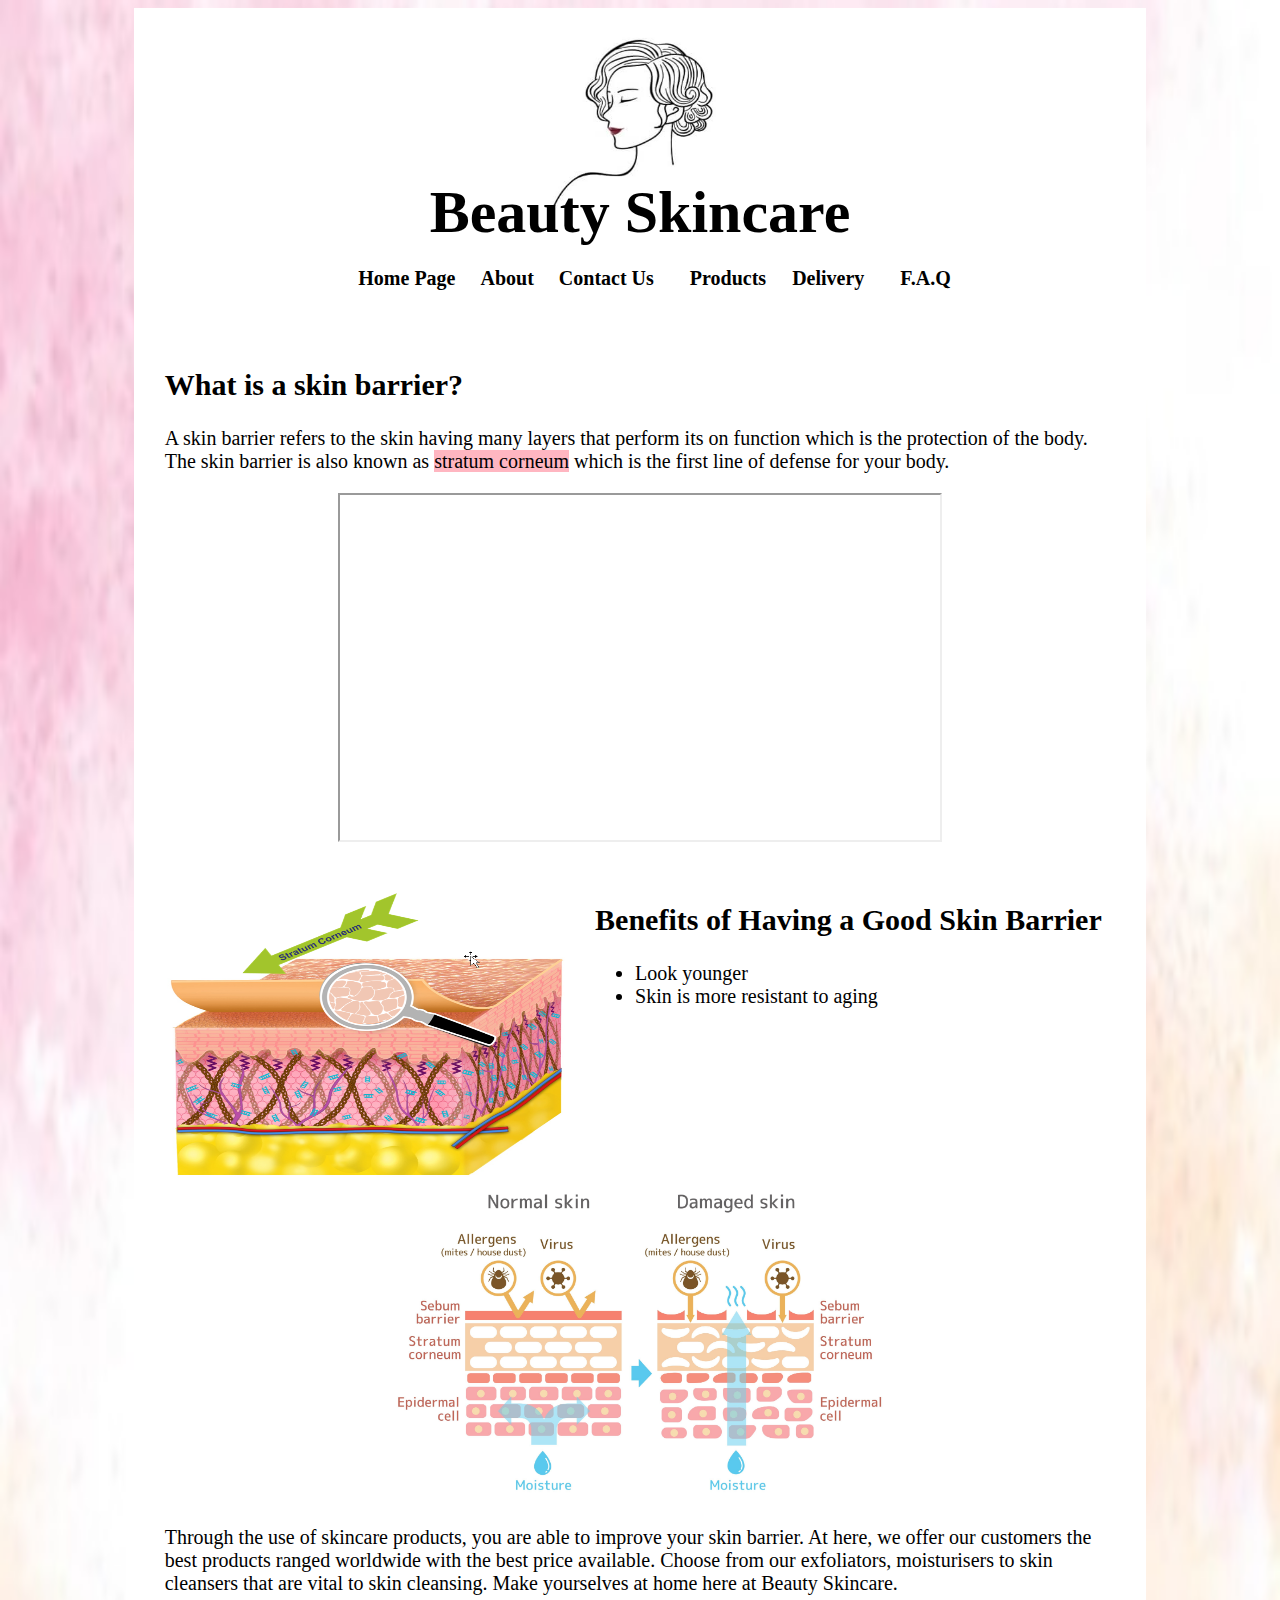
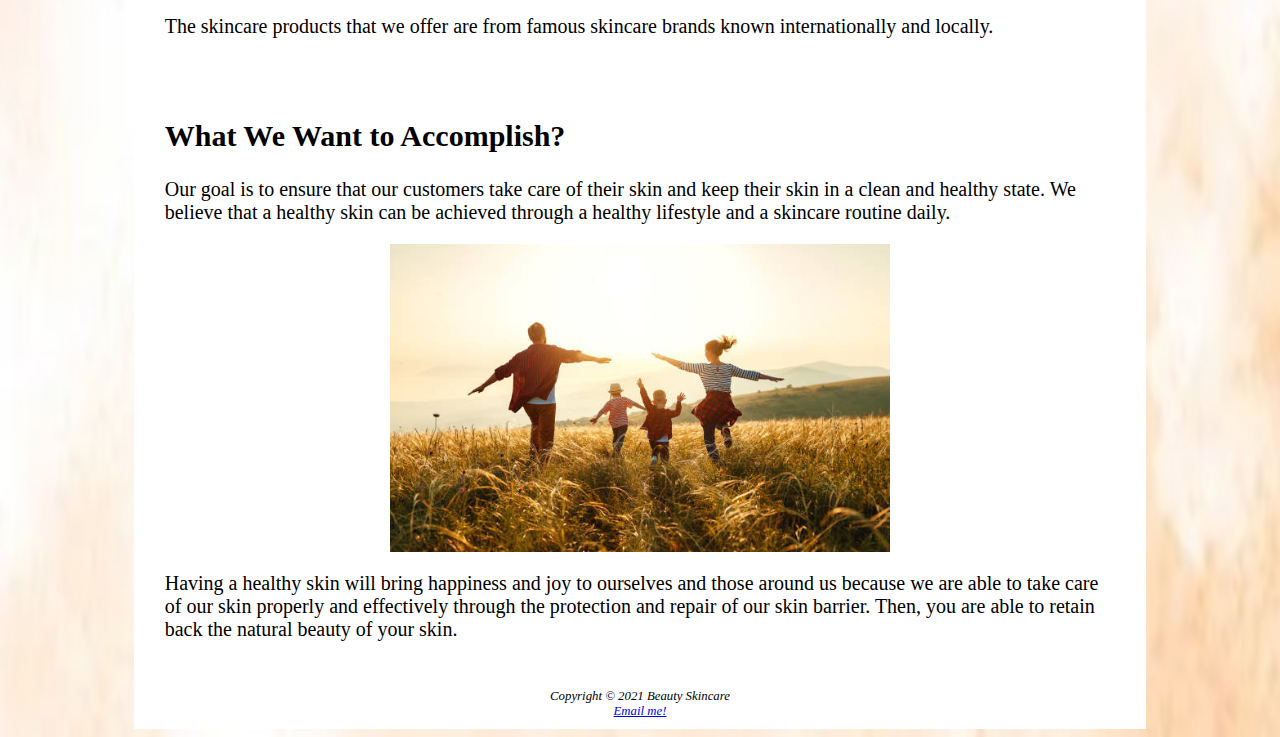
<file: index.html>
<!DOCTYPE html>
<html lang="en">
    <head>
        <title>Home Page | Beauty Skincare</title>
        <meta charset="UTF-8">
        <link rel="stylesheet" href="assignment.css">
    </head>

    <style>
        img{
            padding-left: 3%;
            padding-right: 3%;
            height: auto;
            width: 500px;
        }

        .center{
            display: block;
            margin-left: auto;
            margin-right: auto;
        }

        ul{
            height: 200px;
        }

        mark{
            background-color: lightpink;
        }

        nav{
            height: 60px;
        }
        
        @media only screen and (max-width:768px){
            img{
            padding-left: 3%;
            padding-right: 3%;
            padding-bottom: 3%;
            height: auto;
            width: 300px;
        }
        }
    </style>
    
    <body>
    <div id="wrapper">
        <header>
            <a href="index.html"><h1>Beauty Skincare</h1></a>
        </header>

        <nav>
            <ul>
                <a href="index.html">Home Page</a><b> &nbsp;</b>
                <a href="about.html">About</a><b> &nbsp;</b>
                <a href="contact.html">Contact Us</a><b> &nbsp;</b>
                <li class="dropdown">
                    <a href="products.html"class="dropbtn">Products</a>
                    <div class="dropdown-content">
                        <h2 style="color:#7833FF;font-size: 25px;">Categories</h2>
                        <a href="cleansers.html">Cleansers</a>
                        <a href="exfoliators and scrubs.html">Exfoliators and Scrubs</a>
                        <a href="face oils.html">Face Oils</a>
                        <a href="moisturisers.html">Moisturisers</a>
                        <a href="eye creams.html">Eye Creams</a>
                    </div>
                </li>  
                <a href="delivery.html">Delivery</a><b> &nbsp;</b>
                <li class="dropdown">
                    <a href="faq.html"class="dropbtn">F.A.Q</a>
                    <div class="dropdown-content">
                       <a href="body.html">Body Tips</a>
                       <a href="face.html">Face Tips</a>
                       <a href="form.html">More Information</a>
                    </div>
                </li>
            </ul>
        </nav>
    
        <main>
            <h2>What is a skin barrier?</h2>
            <p>
                A skin barrier refers to the skin having many layers that perform its on function which is the protection of the body.
                The skin barrier is also known as <mark>stratum corneum</mark> which is the first line of defense for your body. 
            </p>

            <iframe class="center" width="600" height="345" src="https://www.youtube.com/embed/dscOhrCA9DQ"></iframe><br><br>

            <img src="/images/Stratum corneum.png" alt="stratum corneum" style="float: left;height: 300px;width: 400px;">

            <h2>Benefits of Having a Good Skin Barrier</h2>
            <ul>
                <li>Look younger</li>
                <li>Skin is more resistant to aging</li>
            </ul>

            <img src="/images/Healthy-vs-Damaged-Skin-Barrier.jpg" alt="Healthy-vs-Damaged-Skin-Barrier" class="center">

            <p>
                Through the use of skincare products, you are able to improve your skin barrier. At here, we offer our customers the 
                best products ranged worldwide with the best price available. Choose from our exfoliators, moisturisers to skin cleansers 
                that are vital to skin cleansing. Make yourselves at home here at Beauty Skincare.
            </p>
            <p>The skincare products that we offer are from famous skincare brands known internationally and locally.</p><br><br>

            <h2>What We Want to Accomplish?</h2>
            <p>
                Our goal is to ensure that our customers take care of their skin and keep their skin in a clean and healthy state.
                We believe that a healthy skin can be achieved through a healthy lifestyle and a skincare routine daily. 
            </p>

            <img src="/images/Happy Family.jpg" alt="Happy Family" class="center">

            <p>
                Having a healthy skin will bring happiness and joy to ourselves and those around us because we are able to take care of 
                our skin properly and effectively through the protection and repair of our skin barrier. Then, you are able to retain 
                back the natural beauty of your skin.
            </p>

        </main>

        <br>

        <footer>
            Copyright © 2021 Beauty Skincare
            <br>
            <a href="mailto:tehpy-pp21@student.tarc.edu.my">Email me!</a>
        </footer>

    </div>
    </body>

</html>
</file>
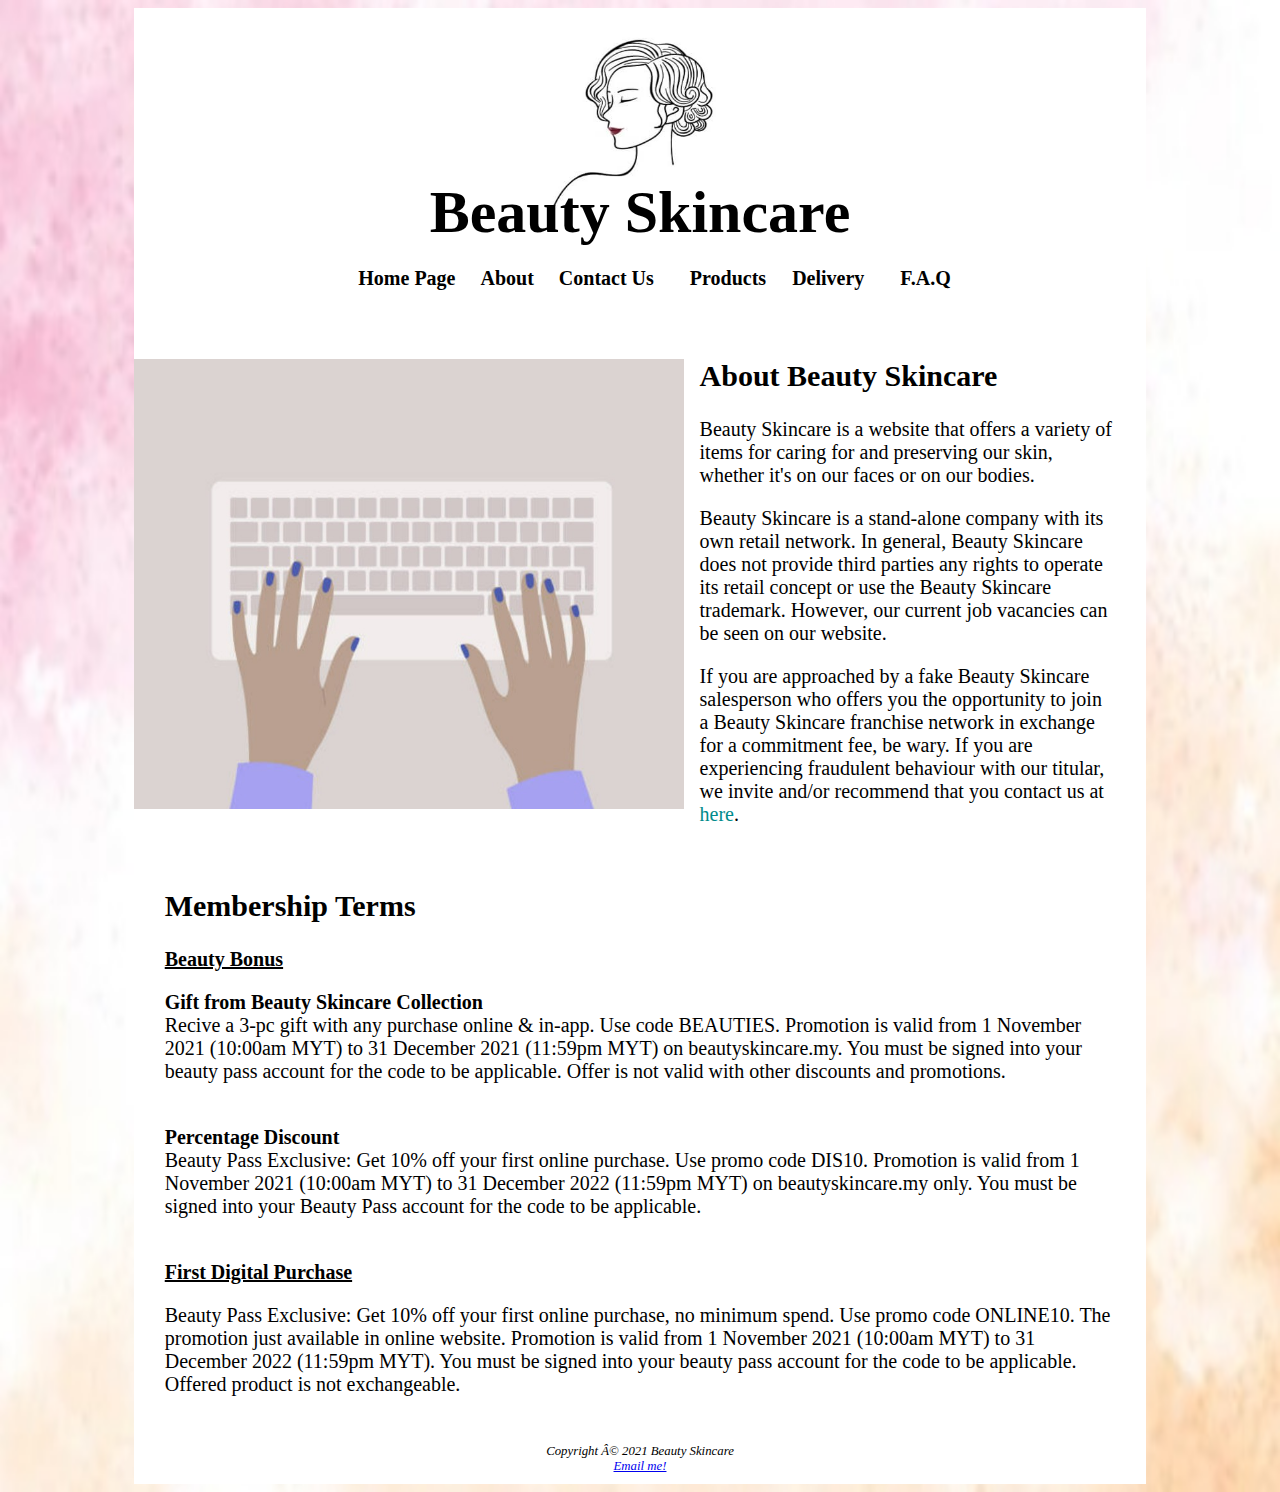
<file: about.html>
<!DOCTYPE html>
<html>
    <head>
        <meta charset="UTF -8">
        <title>About | Beauty Skincare</title>
        <link rel="stylesheet" href="assignment.css">
    </head>

    <style>
        h2{
            padding-left: 3%;
        }
        
        img{
            float: left;
            height: 450px;
            width: 550px;
            padding-right: 1.5%;
        }

        /*
        @media only screen and (max-width:768px){
            img{
                float: unset;
                height: 300px;
                width: 500px;
            }
        }
        */
    </style>

    <body>
    <div id="wrapper">
        <!--click the header then will be back to home page-->
        <header>
            <a href="index.html"><h1>Beauty Skincare</h1></a>
        </header>

        <nav>
            <ul>
                <a href="index.html">Home Page</a><b> &nbsp;</b>
                <a href="about.html">About</a><b> &nbsp;</b>
                <a href="contact.html">Contact Us</a><b> &nbsp;</b>
                <li class="dropdown">
                    <a href="products.html"class="dropbtn">Products</a>
                    <div class="dropdown-content">
                        <h2 style="color:#7833FF;font-size: 25px;">Categories</h2>
                        <a href="cleansers.html">Cleansers</a>
                        <a href="exfoliators and scrubs.html">Exfoliators and Scrubs</a>
                        <a href="face oils.html">Face Oils</a>
                        <a href="moisturisers.html">Moisturisers</a>
                        <a href="eye creams.html">Eye Creams</a>
                    </div>
                </li>  
                <a href="delivery.html">Delivery</a><b> &nbsp;</b>
                <li class="dropdown">
                    <a href="faq.html"class="dropbtn">F.A.Q</a>
                    <div class="dropdown-content">
                       <a href="body.html">Body Tips</a>
                       <a href="face.html">Face Tips</a>
                       <a href="form.html">More Information</a>
                    </div>
                </li>
            </ul>
        </nav>

        <main>
            <!--explanation-->
            <img src="images/about1.jpeg" alt="about">

            <h2>About Beauty Skincare</h2>
            <p>
                Beauty Skincare is a website that offers a variety of items for caring for and preserving our skin, whether it's on our faces or on 
                our bodies.
            </p>
            <p>
                Beauty Skincare is a stand-alone company with its own retail network. In general, Beauty Skincare does not provide third parties any 
                rights to operate its retail concept or use the Beauty Skincare trademark. However, our current job vacancies can be seen on our 
                website.
            </p>
            <p>
                If you are approached by a fake Beauty Skincare salesperson who offers you the opportunity to join a Beauty Skincare 
                franchise network in exchange for a commitment fee, be wary. If you are experiencing fraudulent behaviour with our titular, 
                we invite and/or recommend that you contact us at
                <a style="color:darkcyan; text-decoration: none;" href="mailto:tehpy-pp21@student.tarc.edu.my">here</a>.
            </p>
            
            <br>

            <h2>Membership Terms</h2>
            <h3><u>Beauty Bonus</u></h3>
            <p><b>Gift from Beauty Skincare Collection</b><br> 
                Recive a 3-pc gift with any purchase online & in-app. Use code BEAUTIES. 
                Promotion is valid from 1 November 2021 (10:00am MYT) to 31 December 2021 (11:59pm MYT) on beautyskincare.my. 
                You must be signed into your beauty pass account for the code to be applicable. 
                Offer is not valid with other discounts and promotions.<br><br>
            </p>

            <p><b>Percentage Discount</b><br>
                Beauty Pass Exclusive: Get 10% off your first online purchase. Use promo code DIS10. 
                Promotion is valid from 1 November 2021 (10:00am MYT) to 31 December 2022 (11:59pm MYT) on beautyskincare.my only. 
                You must be signed into your Beauty Pass account for the code to be applicable.<br><br>
            </p>

            <h3><u>First Digital Purchase</u></h3>
            <p>
                Beauty Pass Exclusive: Get 10% off your first online purchase, no minimum spend. Use promo code ONLINE10. 
                The promotion just available in online website. Promotion is valid from 1 November 2021 (10:00am MYT) to 31 December 2022 (11:59pm MYT). 
                You must be signed into your beauty pass account for the code to be applicable. 
                Offered product is not exchangeable.
            </p>

        </main>

        <br>

        <footer>
            Copyright © 2021 Beauty Skincare
            <br>
            <a href="mailto:tehpy-pp21@student.tarc.edu.my">Email me!</a>
        </footer>

    </div>
    </body>

</html>
</file>
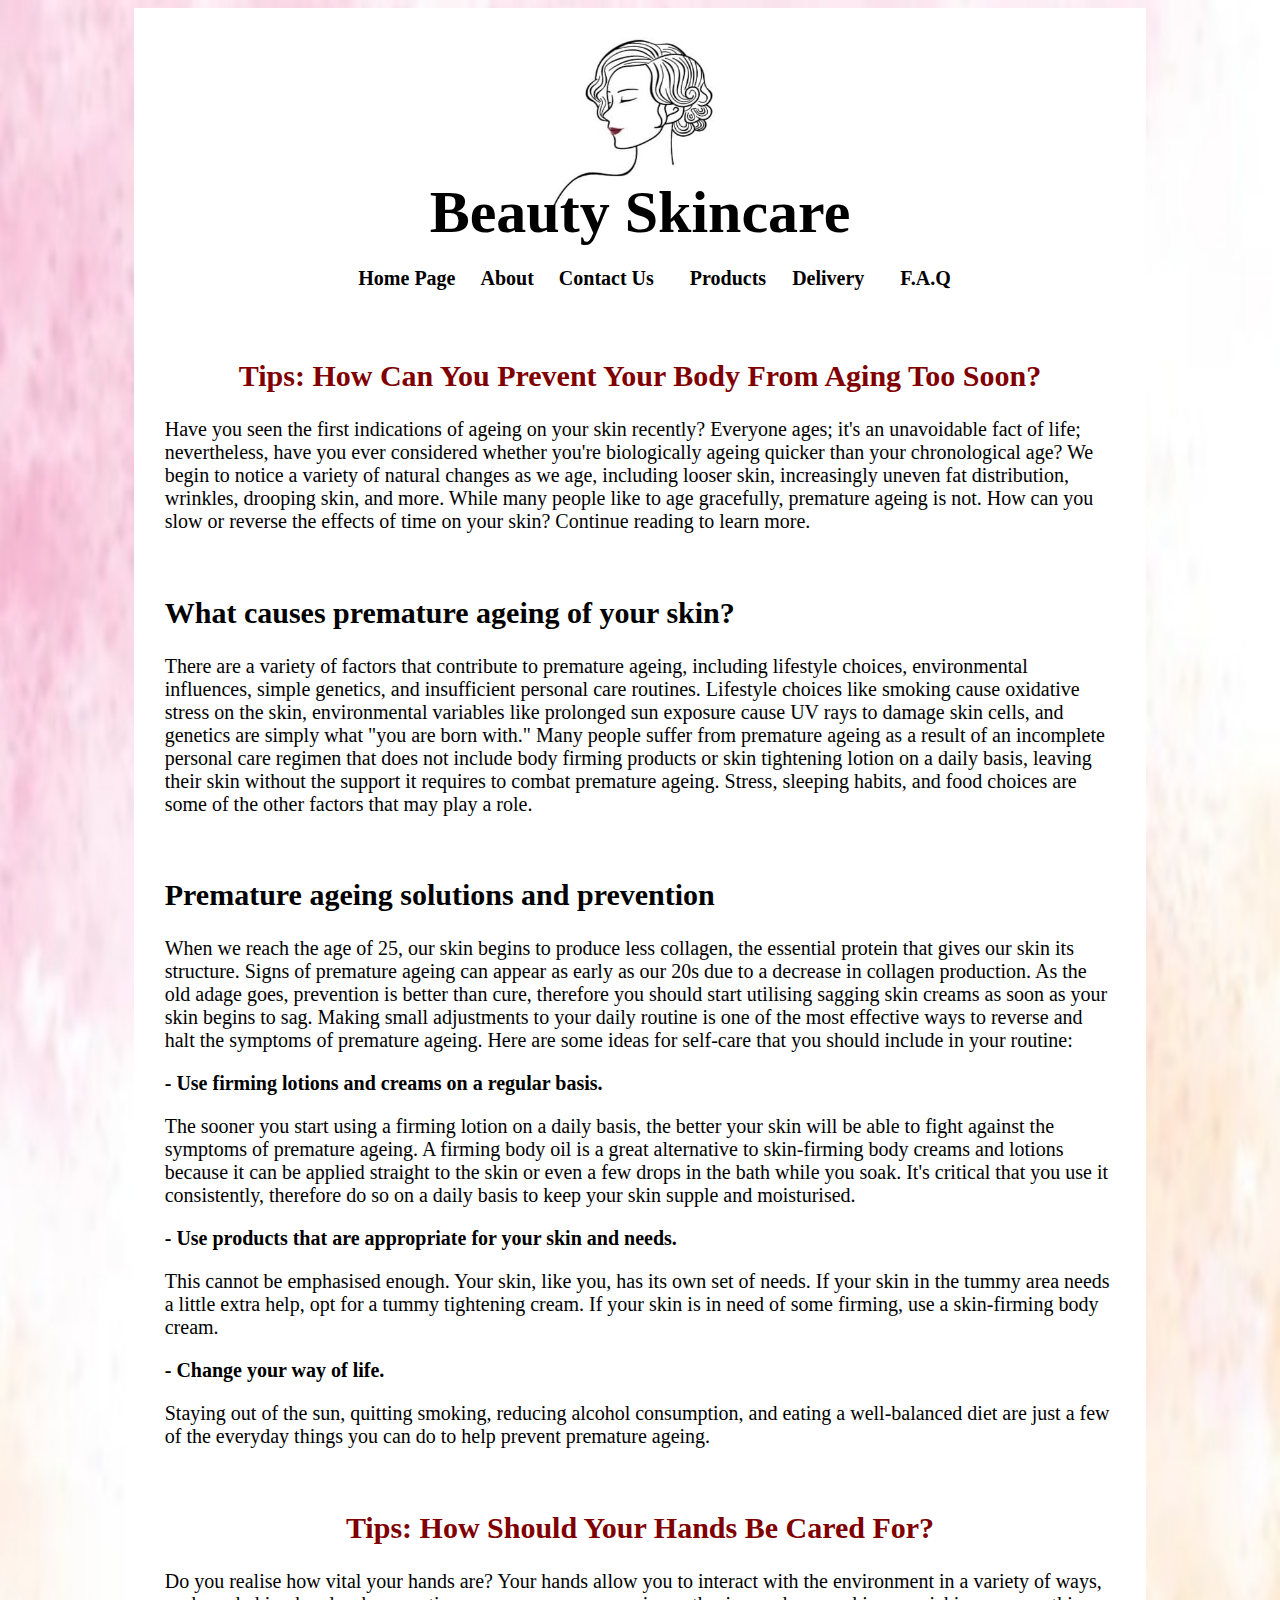
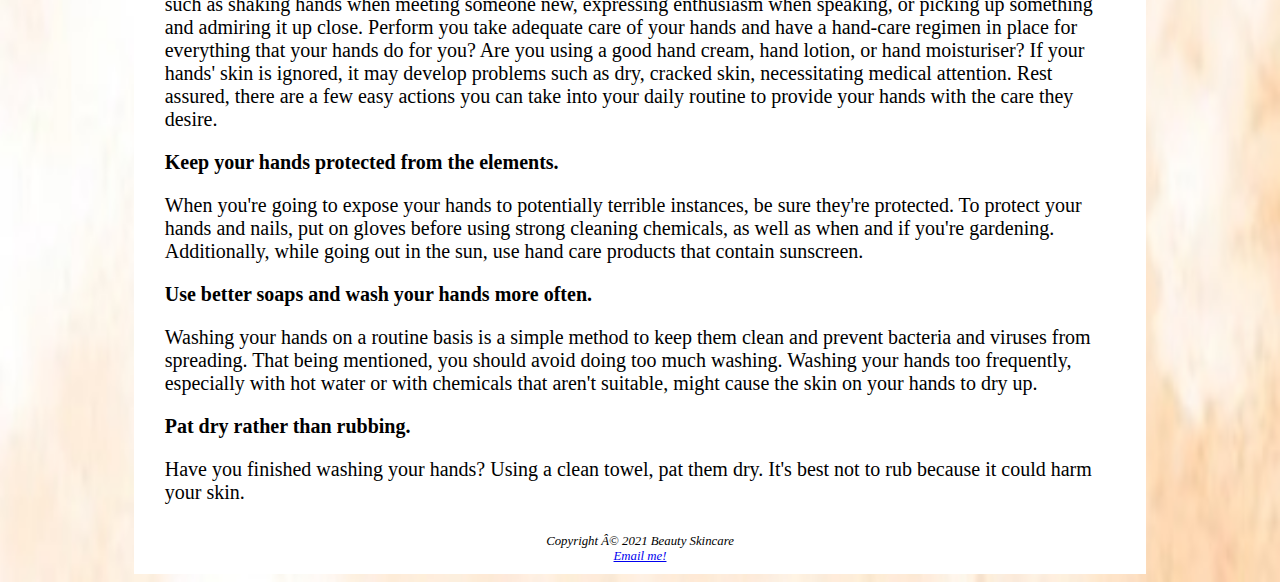
<file: body.html>
<!DOCTYPE html>
<html>
    <head>
        <meta charset="UTF -8">
        <title>Body Tips | Beauty Skincare</title>
        <link rel="stylesheet" href="assignment.css">
    </head>

   <body>
      <div id="wrapper">
         <header>
            <a href="index.html"><h1>Beauty Skincare</h1></a>
        </header>

        <nav>
            <ul>
                <a href="index.html">Home Page</a><b> &nbsp;</b>
                <a href="about.html">About</a><b> &nbsp;</b>
                <a href="contact.html">Contact Us</a><b> &nbsp;</b>
                <li class="dropdown">
                    <a href="products.html"class="dropbtn">Products</a>
                    <div class="dropdown-content">
                        <h2 style="color:#7833FF;font-size: 25px;">Categories</h2>
                        <a href="cleansers.html">Cleansers</a>
                        <a href="exfoliators and scrubs.html">Exfoliators and Scrubs</a>
                        <a href="face oils.html">Face Oils</a>
                        <a href="moisturisers.html">Moisturisers</a>
                        <a href="eye creams.html">Eye Creams</a>
                    </div>
                </li>  
                <a href="delivery.html">Delivery</a><b> &nbsp;</b>
                <li class="dropdown">
                    <a href="faq.html"class="dropbtn">F.A.Q</a>
                    <div class="dropdown-content">
                       <a href="body.html">Body Tips</a>
                       <a href="face.html">Face Tips</a>
                       <a href="form.html">More Information</a>
                    </div>
                </li>
            </ul>
        </nav>


         <main>
            <!--explanation-->
            <h2 style="text-align: center;color: maroon;">Tips: How Can You Prevent Your Body From Aging Too Soon?</h2>

            <p>
               Have you seen the first indications of ageing on your skin recently? Everyone ages; it's an unavoidable fact of life; nevertheless, have you ever considered whether you're biologically ageing quicker than your chronological age? We begin to notice a variety of natural changes as we age, including looser skin, increasingly uneven fat distribution, wrinkles, drooping skin, and more. While many people like to age gracefully, premature ageing is not.
               How can you slow or reverse the effects of time on your skin? Continue reading to learn more.
            </p>
            <br>
            <h2>What causes premature ageing of your skin?</h2>

            <p>
               There are a variety of factors that contribute to premature ageing, including lifestyle choices, environmental influences, 
               simple genetics, and insufficient personal care routines. Lifestyle choices like smoking cause oxidative stress on the skin, environmental variables like prolonged sun exposure cause UV rays to damage skin cells, and genetics are simply what "you are born with."
               Many people suffer from premature ageing as a result of an incomplete personal care regimen that does not include body 
               firming products or skin tightening lotion on a daily basis, leaving their skin without the support it requires to combat 
               premature ageing. Stress, sleeping habits, and food choices are some of the other factors that may play a role.
            </p>
            <br>
            <h2>Premature ageing solutions and prevention</h2>

            <p>
               When we reach the age of 25, our skin begins to produce less collagen, the essential protein that gives our skin its structure. 
               Signs of premature ageing can appear as early as our 20s due to a decrease in collagen production. As the old adage goes, 
               prevention is better than cure, therefore you should start utilising sagging skin creams as soon as your skin begins to sag.
               Making small adjustments to your daily routine is one of the most effective ways to reverse and halt the symptoms of premature 
               ageing. Here are some ideas for self-care that you should include in your routine:
            </p>

            <h3>- Use firming lotions and creams on a regular basis.</h3>

            <p>The sooner you start using a firming lotion on a daily basis, the better your skin will be able to fight against the 
               symptoms of premature ageing. A firming body oil is a great alternative to skin-firming body creams and lotions because 
               it can be applied straight to the skin or even a few drops in the bath while you soak. It's critical that you use it 
               consistently, therefore do so on a daily basis to keep your skin supple and moisturised.
            </p>

            <h3>- Use products that are appropriate for your skin and needs.</h3>

            <p>
               This cannot be emphasised enough. Your skin, like you, has its own set of needs. 
               If your skin in the tummy area needs a little extra help, opt for a tummy tightening cream. 
               If your skin is in need of some firming, use a skin-firming body cream.
            </p>

            <h3>- Change your way of life.</h3>

            <p>
               Staying out of the sun, quitting smoking, reducing alcohol consumption, and eating a well-balanced diet are just a few of 
               the everyday things you can do to help prevent premature ageing.
            </p>

            <br>

            <h2 style="text-align: center;color: maroon;">Tips: How Should Your Hands Be Cared For?</h2>

            <p>
               Do you realise how vital your hands are? Your hands allow you to interact with the environment in a variety of ways, such 
               as shaking hands when meeting someone new, expressing enthusiasm when speaking, or picking up something and admiring it up 
               close. Perform you take adequate care of your hands and have a hand-care regimen in place for everything that your hands do
               for you? Are you using a good hand cream, hand lotion, or hand moisturiser? If your hands' skin is ignored, it may develop 
               problems such as dry, cracked skin, necessitating medical attention. Rest assured, there are a few easy actions you can 
               take into your daily routine to provide your hands with the care they desire.
            </p>

            <h3>Keep your hands protected from the elements.</h3>

            <p>
               When you're going to expose your hands to potentially terrible instances, be sure they're protected. To protect your hands 
               and nails, put on gloves before using strong cleaning chemicals, as well as when and if you're gardening. 
               Additionally, while going out in the sun, use hand care products that contain sunscreen.
            </p>

            <h3>Use better soaps and wash your hands more often.</h3>

            <p>
               Washing your hands on a routine basis is a simple method to keep them clean and prevent bacteria and viruses from spreading. 
               That being mentioned, you should avoid doing too much washing. Washing your hands too frequently, especially with hot water
               or with chemicals that aren't suitable, might cause the skin on your hands to dry up.
            </p>

            <h3>Pat dry rather than rubbing.</h3>

            <p>
               Have you finished washing your hands? Using a clean towel, pat them dry. It's best not to rub because it could harm your 
               skin.
            </p>

         </main>

         <footer>
            Copyright © 2021 Beauty Skincare
            <br>
            <a href="mailto:tehpy-pp21@student.tarc.edu.my">Email me!</a>
         </footer>

      </div>
   </body>
</html>
</file>
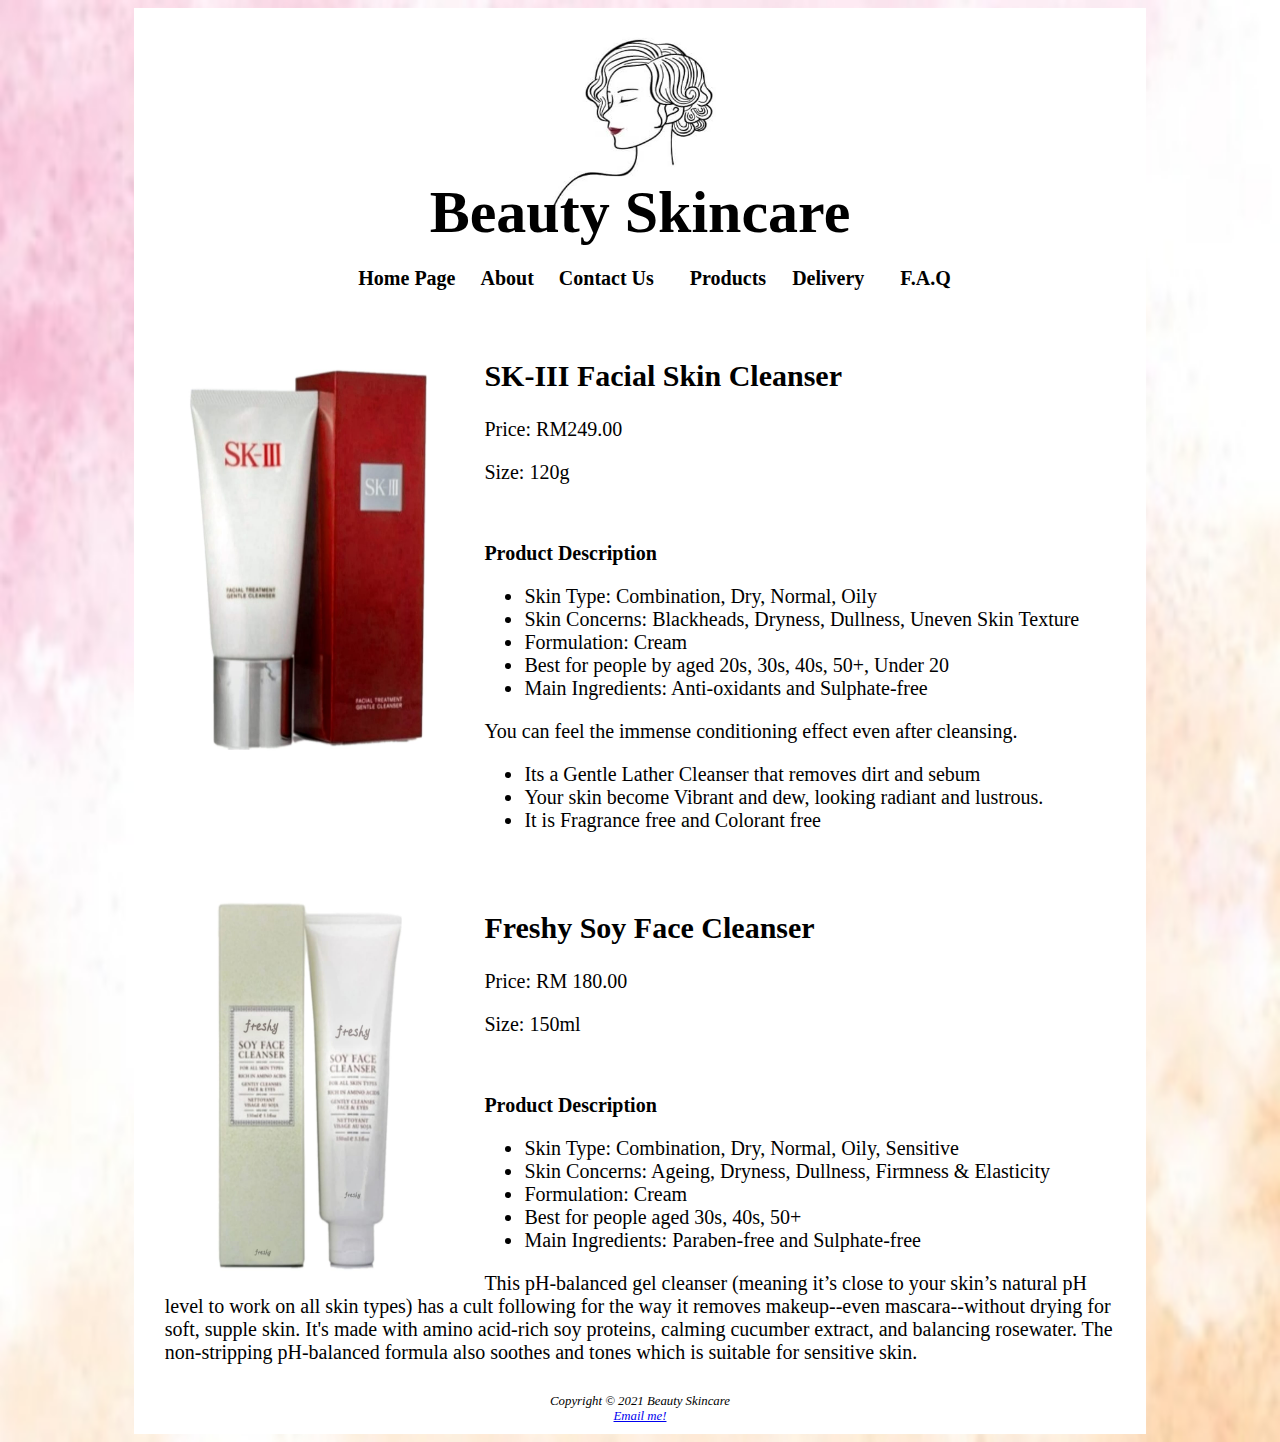
<file: cleansers.html>
<!DOCTYPE html>
<html lang="en">
    <head>
        <title>Cleansers | Products | Beauty Skincare</title>
        <meta charset="UTF-8">
        <link rel="stylesheet" href="assignment.css">
    </head>

    <style>
        img{
            float: left;
            height: 400px;
            width: 350px;
        }
    </style>

    <body>
    <div id="wrapper">
        <header>
            <a href="index.html"><h1>Beauty Skincare</h1></a>
        </header>

        <nav>
            <ul>
                <a href="index.html">Home Page</a><b> &nbsp;</b>
                <a href="about.html">About</a><b> &nbsp;</b>
                <a href="contact.html">Contact Us</a><b> &nbsp;</b>
                <li class="dropdown">
                    <a href="products.html"class="dropbtn">Products</a>
                    <div class="dropdown-content">
                        <h2 style="color:#7833FF;font-size: 25px;">Categories</h2>
                        <a href="cleansers.html">Cleansers</a>
                        <a href="exfoliators and scrubs.html">Exfoliators and Scrubs</a>
                        <a href="face oils.html">Face Oils</a>
                        <a href="moisturisers.html">Moisturisers</a>
                        <a href="eye creams.html">Eye Creams</a>
                    </div>
                </li>  
                <a href="delivery.html">Delivery</a><b> &nbsp;</b>
                <li class="dropdown">
                    <a href="faq.html"class="dropbtn">F.A.Q</a>
                    <div class="dropdown-content">
                       <a href="body.html">Body Tips</a>
                       <a href="face.html">Face Tips</a>
                       <a href="form.html">More Information</a>
                    </div>
                </li>
            </ul>
        </nav>

        <main>
            <div id="cleansers"></div>

            <img src="/images/Sk-III Cleanser.jpg" alt="SK-III Facial Skin Cleanser"  style="padding-bottom: 30px;">
             
            <h2>SK-III Facial Skin Cleanser</h2>
            <p>Price: RM249.00</p>
            <p>Size: 120g</p>
            <br>

            <h3>Product Description</h3>
            <ul>
                <li>Skin Type: Combination, Dry, Normal, Oily</li>
                <li>Skin Concerns: Blackheads, Dryness, Dullness, Uneven Skin Texture</li>
                <li>Formulation: Cream</li>
                <li>Best for people by aged 20s, 30s, 40s, 50+, Under 20</li>
                <li>Main Ingredients: Anti-oxidants and Sulphate-free</li>
            </ul>

            <p>You can feel the immense conditioning effect even after cleansing.</p>
            <ul>
                <li>Its a Gentle Lather Cleanser that removes dirt and sebum</li>
                <li>Your skin become Vibrant and dew, looking radiant and lustrous.</li>
                <li>It is Fragrance free and Colorant free</li>
            </ul>

            <br><br><br>

            <img src="/images/Freshy Soy Face Cleanser.jpg" alt="Freshy Soy Face Cleanser"height="1000" width="auto">

            <h2>Freshy Soy Face Cleanser </h2>
            <p>Price: RM 180.00</p>
            <p>Size: 150ml</p>
            <br>

            <h3>Product Description</h3>
            <ul>
                <li>Skin Type: Combination, Dry, Normal, Oily, Sensitive</li>
                <li>Skin Concerns: Ageing, Dryness, Dullness, Firmness & Elasticity</li>
                <li>Formulation: Cream</li>
                <li>Best for people aged 30s, 40s, 50+</li>
                <li>Main Ingredients: Paraben-free and Sulphate-free</li>
            </ul>

            <p>
                This pH-balanced gel cleanser (meaning it’s close to your skin’s natural pH level to work on all skin types) has a cult 
                following for the way it removes makeup--even mascara--without drying for soft, supple skin. 
                It's made with amino acid-rich soy proteins, calming cucumber extract, and balancing rosewater. 
                The non-stripping pH-balanced formula also soothes and tones which is suitable for sensitive skin.
            </p>

        </main>

        <footer>
            Copyright © 2021 Beauty Skincare
            <br>
            <a href="mailto:tehpy-pp21@student.tarc.edu.my">Email me!</a>
        </footer>

    </div>

    </body>


</html>
</file>
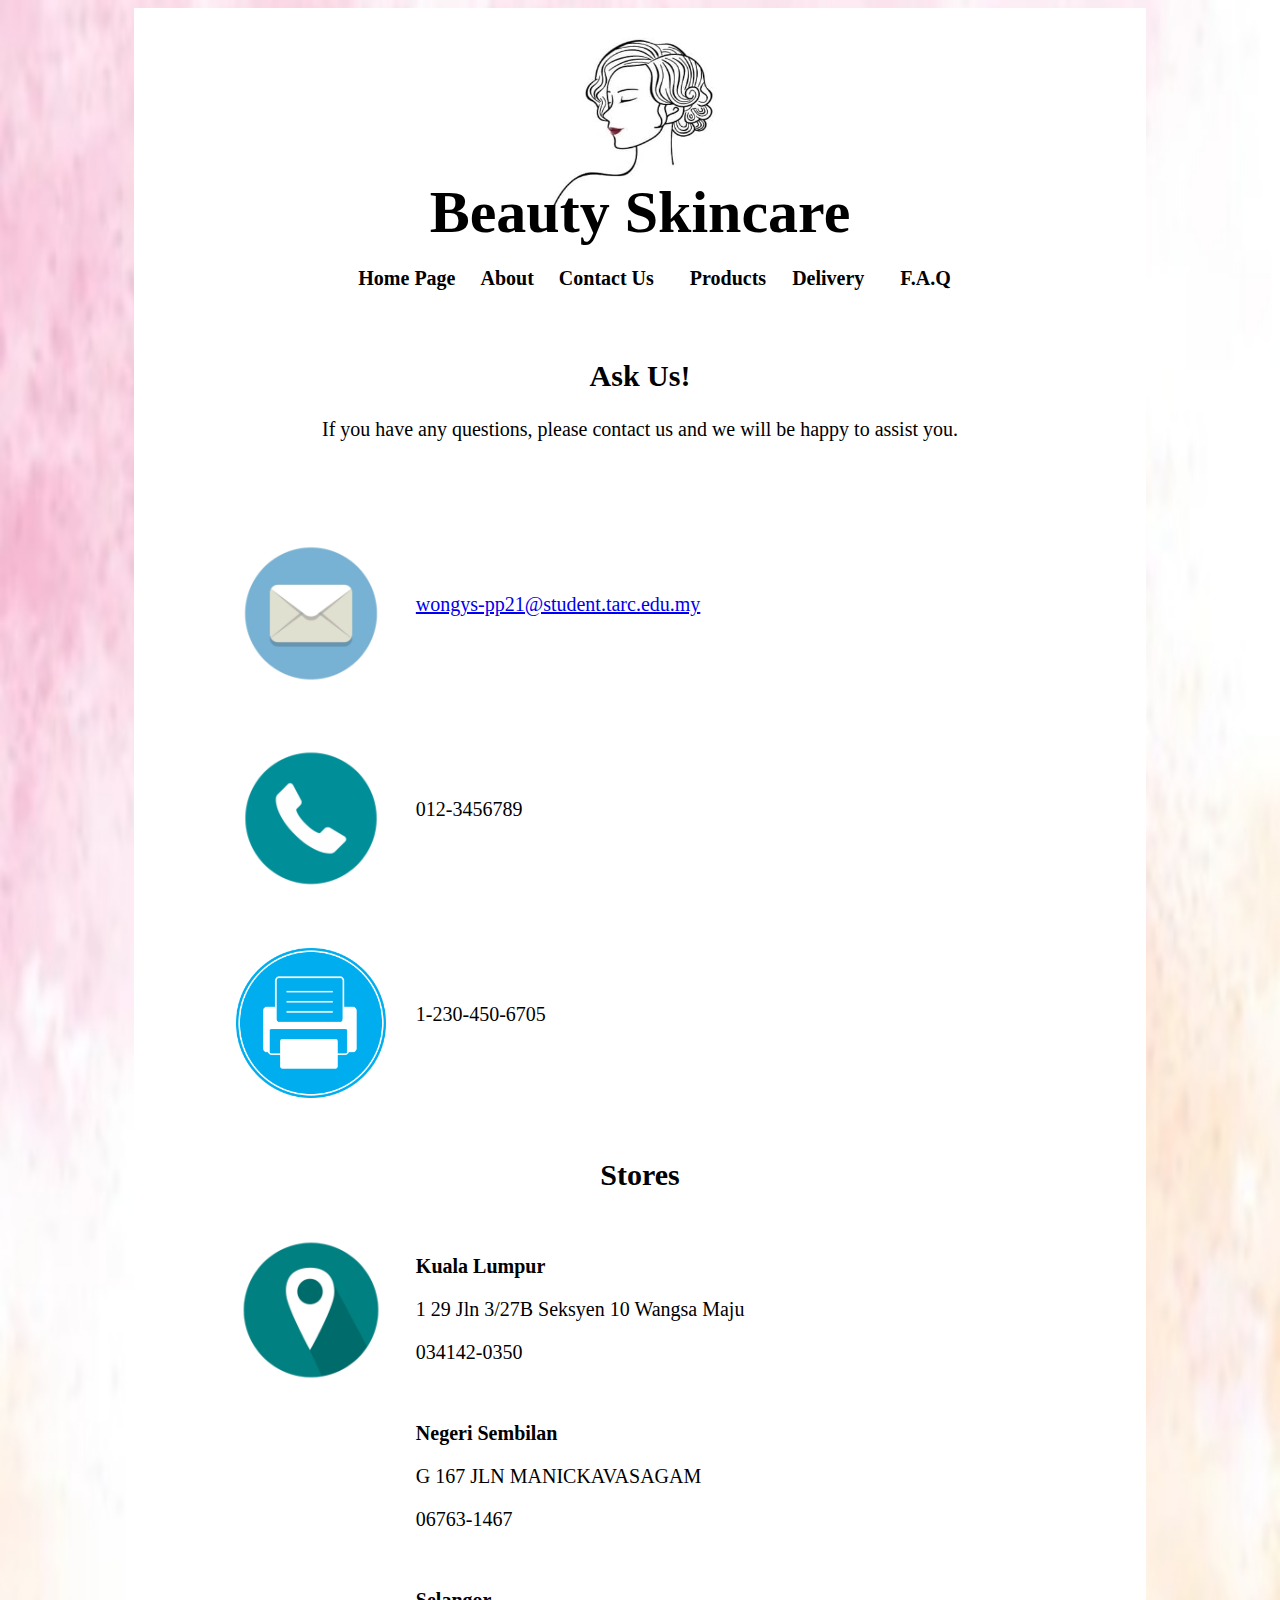
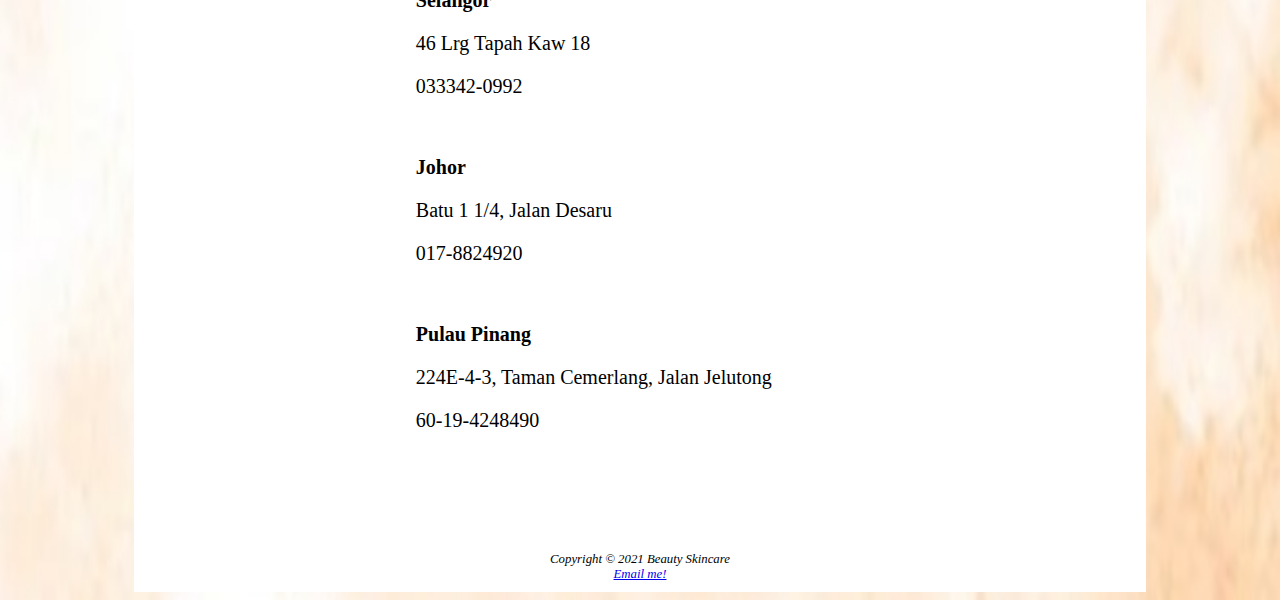
<file: contact.html>
<!DOCTYPE html>
<html>
    <head>
        <meta charset="UTF-8">
        <title>Contact Us | Beauty Skincare</title>
        <link rel="stylesheet" href="assignment.css">
    </head>

    <style>
        img{
            float: left;
            width: 150px;
            height: 150px;
            padding-left: 10%;
            padding-right: 3%;
        }

        h2{
            text-align: center;
        }
    </style>

    <body>
        <div id="wrapper">
            <header>
                <a href="index.html"><h1>Beauty Skincare</h1></a>
            </header>
    
            <nav>
                <ul>
                    <a href="index.html">Home Page</a><b> &nbsp;</b>
                    <a href="about.html">About</a><b> &nbsp;</b>
                    <a href="contact.html">Contact Us</a><b> &nbsp;</b>
                    <li class="dropdown">
                        <a href="products.html"class="dropbtn">Products</a>
                        <div class="dropdown-content">
                            <h2 style="color:#7833FF;font-size: 25px;">Categories</h2>
                            <a href="cleansers.html">Cleansers</a>
                            <a href="exfoliators and scrubs.html">Exfoliators and Scrubs</a>
                            <a href="face oils.html">Face Oils</a>
                            <a href="moisturisers.html">Moisturisers</a>
                            <a href="eye creams.html">Eye Creams</a>
                        </div>
                    </li>  
                    <a href="delivery.html">Delivery</a><b> &nbsp;</b>
                    <li class="dropdown">
                        <a href="faq.html"class="dropbtn">F.A.Q</a>
                        <div class="dropdown-content">
                           <a href="body.html">Body Tips</a>
                           <a href="face.html">Face Tips</a>
                           <a href="form.html">More Information</a>
                        </div>
                    </li>
                </ul>
            </nav>


            <main>
                <h2>Ask Us!</h2>
                <p style="text-align: center;height: 100px;">If you have any questions, please contact us and we will be happy to assist you. </p>

                <img src="/images/mail.jpeg">
                <p style="height: 130px;padding-top: 55px;"><a href="mailto:wongys-pp21@student.tarc.edu.my">wongys-pp21@student.tarc.edu.my</a></p>
                
                <img src="/images/phone.jpeg">
                <p style="height: 130px;padding-top: 55px;">012-3456789</p>
              
                <img src="/images/fax.png">
                <p style="height:130px;padding-top: 55px;">1-230-450-6705</p>  

                <h2>Stores</h2>
                <br>
                <img src="/images/location.jpeg" alt="location" style="padding-bottom: 700px;">

                <h3>Kuala Lumpur</h3>
                <p>1 29 Jln 3/27B Seksyen 10 Wangsa Maju</p>
                <p>034142-0350</p>

                <br>
                <h3>Negeri Sembilan</h3>
                <p>G 167 JLN MANICKAVASAGAM</p>
                <p>06763-1467</p>

                <br>
                <h3>Selangor</h3>
                <p>46 Lrg Tapah Kaw 18</p>
                <p>033342-0992</p>

                <br>
                <h3>Johor</h3>
                <p>Batu 1 1/4, Jalan Desaru</p>
                <p>017-8824920</p>

                <br>
                <h3>Pulau Pinang</h3>
                <p>224E-4-3, Taman Cemerlang, Jalan Jelutong</p>
                <p>60-19-4248490</p>
                
                <br><br><br><br>

            </main>
            <br>

            <footer>
                Copyright © 2021 Beauty Skincare
                <br>
                <a href="mailto:tehpy-pp21@student.tarc.edu.my">Email me!</a>
            </footer>
        </div>
    </body>
</html>
</file>
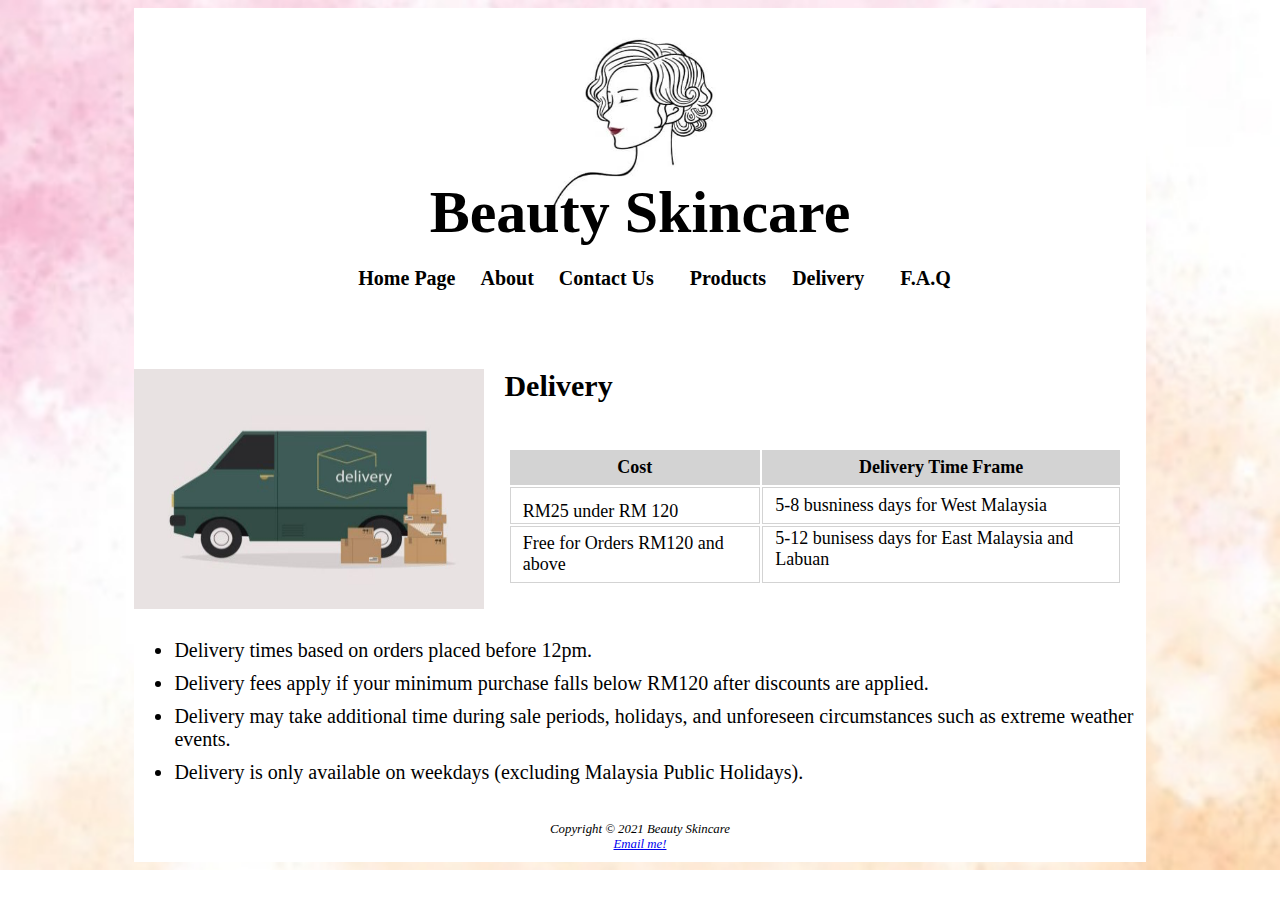
<file: delivery.html>
<!DOCTYPE html>
<html>
    <head>
        <meta charset="UTF-8">
        <title>Delivery | Beauty Skincare</title>
        <link rel="stylesheet" href="assignment.css">
    </head>

    <style>
        img{
            float: left;
            height: 240px;
            width: 350px;
        }

        ul li{
            padding-bottom: 10px;
        }

        /*
        @media only screen and (max-width:768px){
            h2{
                padding-left: 30px;
            }

            img{
                float: none;
                height: 350px;
                width: 500px;
            }
        }
        */
    </style>

    <body>
    <div id="wrapper">
        <header>
            <a href="index.html"><h1>Beauty Skincare</h1></a>
        </header>

        <nav>
            <ul>
                <a href="index.html">Home Page</a><b> &nbsp;</b>
                <a href="about.html">About</a><b> &nbsp;</b>
                <a href="contact.html">Contact Us</a><b> &nbsp;</b>
                <li class="dropdown">
                    <a href="products.html"class="dropbtn">Products</a>
                    <div class="dropdown-content">
                        <h2 style="color:#7833FF;font-size: 25px;">Categories</h2>
                        <a href="cleansers.html">Cleansers</a>
                        <a href="exfoliators and scrubs.html">Exfoliators and Scrubs</a>
                        <a href="face oils.html">Face Oils</a>
                        <a href="moisturisers.html">Moisturisers</a>
                        <a href="eye creams.html">Eye Creams</a>
                    </div>
                </li>  
                <a href="delivery.html">Delivery</a><b> &nbsp;</b>
                <li class="dropdown">
                    <a href="faq.html"class="dropbtn">F.A.Q</a>
                    <div class="dropdown-content">
                       <a href="body.html">Body Tips</a>
                       <a href="face.html">Face Tips</a>
                       <a href="form.html">More Information</a>
                    </div>
                </li>
            </ul>
        </nav>

        <main>
            <img src="images/delivery.jpeg" alt="Delivery">
            <h2 style="padding-left: 370px;">Delivery</h2>

            <table>
                <tr>
                    <th style="padding-top: 1%; padding-bottom: 1%">Cost</th>
                    <th>Delivery Time Frame</th>
                </tr>

                <tr>
                    <td style="padding-top: 2%">RM25 under RM 120</td>
                    <td>5-8 busniness days for West Malaysia</td>
                </tr>

                <tr>
                    <td style="padding-top: 1%;padding-bottom: 1%">Free for Orders RM120 and above</td>
                    <td style="padding-bottom: 2%;">5-12 bunisess days for East Malaysia and Labuan</td>
                </tr>

            </table>
            
            <br><br><br>

            <ul>
                <li>Delivery times based on orders placed before 12pm.</li>
                <li>Delivery fees apply if your minimum purchase falls below RM120 after discounts are applied.</li>
                <li>Delivery may take additional time during sale periods, holidays, and unforeseen circumstances such as extreme weather events.</li>
                <li>Delivery is only available on weekdays (excluding Malaysia Public Holidays).</li>
            </ul>

        </main>

        <br>

        <footer>
            Copyright © 2021 Beauty Skincare
            <br>
            <a href="mailto:tehpy-pp21@student.tarc.edu.my">Email me!</a>
        </footer>

    </div>
    </body>

</html>
</file>
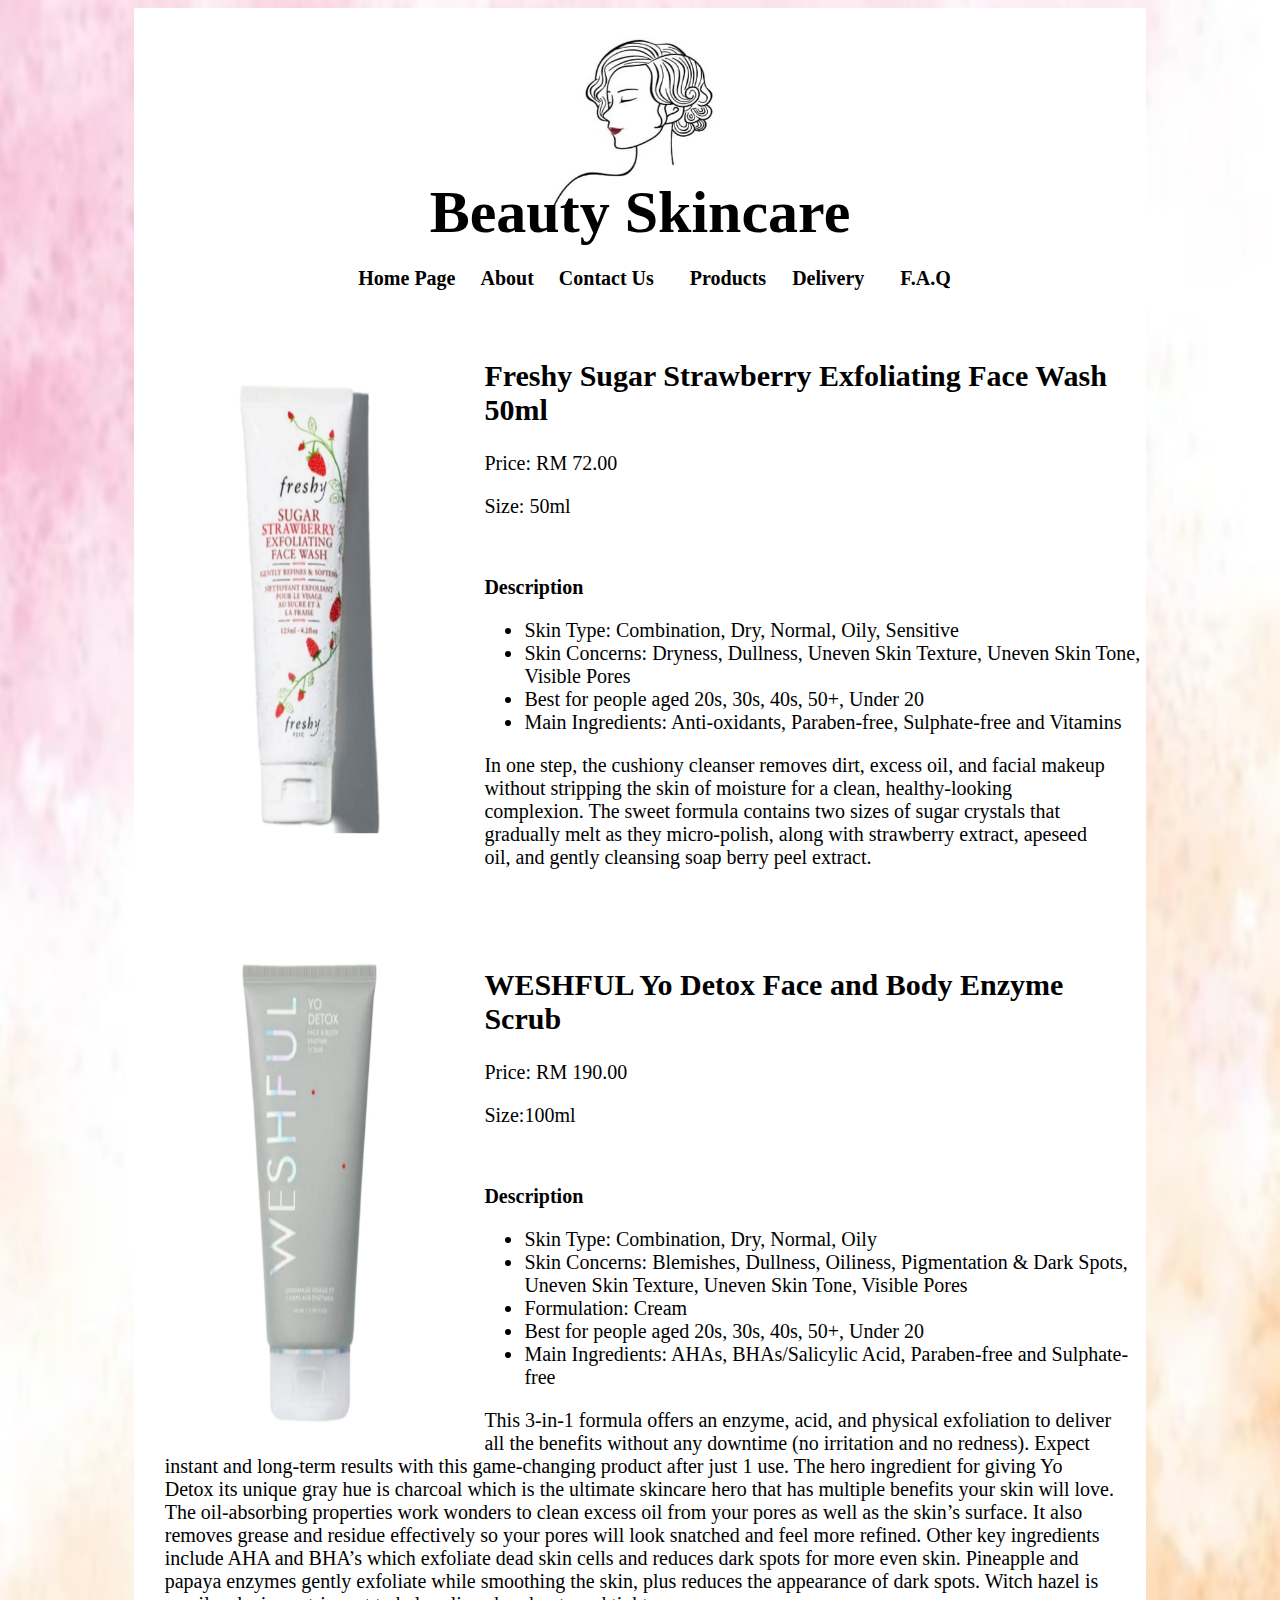
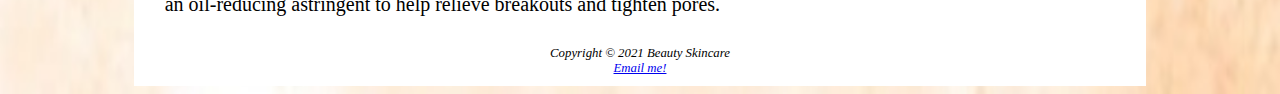
<file: exfoliators and scrubs.html>
<!DOCTYPE html>
<html lang="en">
    <head>
        <title>Exfoliators and Scrubs | Products | Beauty Skincare</title>
        <meta charset="UTF-8">
        <link rel="stylesheet" href="assignment.css">
    </head>

    <style>
        img{
            float: left;
            height: 500px;
            width: 350px;
        }
    </style>

    <body>
    <div id="wrapper">
        <header>
            <a href="index.html"><h1>Beauty Skincare</h1></a>
        </header>

        <nav>
            <ul>
                <a href="index.html">Home Page</a><b> &nbsp;</b>
                <a href="about.html">About</a><b> &nbsp;</b>
                <a href="contact.html">Contact Us</a><b> &nbsp;</b>
                <li class="dropdown">
                    <a href="products.html"class="dropbtn">Products</a>
                    <div class="dropdown-content">
                        <h2 style="color:#7833FF;font-size: 25px;">Categories</h2>
                        <a href="cleansers.html">Cleansers</a>
                        <a href="exfoliators and scrubs.html">Exfoliators and Scrubs</a>
                        <a href="face oils.html">Face Oils</a>
                        <a href="moisturisers.html">Moisturisers</a>
                        <a href="eye creams.html">Eye Creams</a>
                    </div>
                </li>  
                <a href="delivery.html">Delivery</a><b> &nbsp;</b>
                <li class="dropdown">
                    <a href="faq.html"class="dropbtn">F.A.Q</a>
                    <div class="dropdown-content">
                       <a href="body.html">Body Tips</a>
                       <a href="face.html">Face Tips</a>
                       <a href="form.html">More Information</a>
                    </div>
                </li>
            </ul>
        </nav>

        <main>
            <div id="exfoliators and scrubs"></div>

            <img src="/images/Freshy Exfoliator.jpg" alt="Freshy Sugar Strawberry Exfoliating Face Wash">

            <h2>Freshy Sugar Strawberry Exfoliating Face Wash 50ml</h2>
            <p>Price: RM 72.00</p>
            <p>Size: 50ml</p>
            <br>

            <h3>Description</h3>

            <ul>
                <li>Skin Type: Combination, Dry, Normal, Oily, Sensitive</li>
                <li>Skin Concerns: Dryness, Dullness, Uneven Skin Texture, Uneven Skin Tone, Visible Pores</li>
                <li>Best for people aged 20s, 30s, 40s, 50+, Under 20</li>
                <li>Main Ingredients: Anti-oxidants, Paraben-free, Sulphate-free and Vitamins</li>
            </ul>

            <p>
                In one step, the cushiony cleanser removes dirt, excess oil, and facial makeup without stripping the skin of moisture for 
                a clean, healthy-looking complexion. The sweet formula contains two sizes of sugar crystals that gradually melt as they 
                micro-polish, along with strawberry extract, apeseed oil, and gently cleansing soap berry peel extract.
            </p>

            <br><br><br>

            <img src="images/Weshful Scrub.Jpg" alt="Weshful Yo Detox Face and Body Enzyme Scrub">
    
            <h2>WESHFUL Yo Detox Face and Body Enzyme Scrub</h2>
            <p>Price: RM 190.00</p>
            <p>Size:100ml</p>
            <br>
    
            <h3>Description</h3>
    
            <ul>
                <li>Skin Type: Combination, Dry, Normal, Oily</li>
                <li>Skin Concerns: Blemishes, Dullness, Oiliness, Pigmentation & Dark Spots, Uneven Skin Texture, Uneven Skin Tone, Visible Pores</li>
                <li>Formulation: Cream</li>
                <li>Best for people aged 20s, 30s, 40s, 50+, Under 20</li>
                <li>Main Ingredients: AHAs, BHAs/Salicylic Acid, Paraben-free and Sulphate-free</li>
            </ul>
    
            <p>
                This 3-in-1 formula offers an enzyme, acid, and physical exfoliation to deliver all the benefits without any downtime 
                (no irritation and no redness). Expect instant and long-term results with this game-changing product after just 1 use. 
                The hero ingredient for giving Yo Detox its unique gray hue is charcoal which is the ultimate skincare hero that has 
                multiple benefits your skin will love. The oil-absorbing properties work wonders to clean excess oil from your pores as 
                well as the skin’s surface. It also removes grease and residue effectively so your pores will look snatched and feel more 
                refined. Other key ingredients include AHA and BHA’s which exfoliate dead skin cells and reduces dark spots for more even 
                skin. Pineapple and papaya enzymes gently exfoliate while smoothing the skin, plus reduces the appearance of dark spots. 
                Witch hazel is an oil-reducing astringent to help relieve breakouts and tighten pores.
            </p>

        </main>

        <footer>
            Copyright © 2021 Beauty Skincare
            <br>
            <a href="mailto:tehpy-pp21@student.tarc.edu.my">Email me!</a>
        </footer>

    </div>
    </body>
    
</html>
</file>
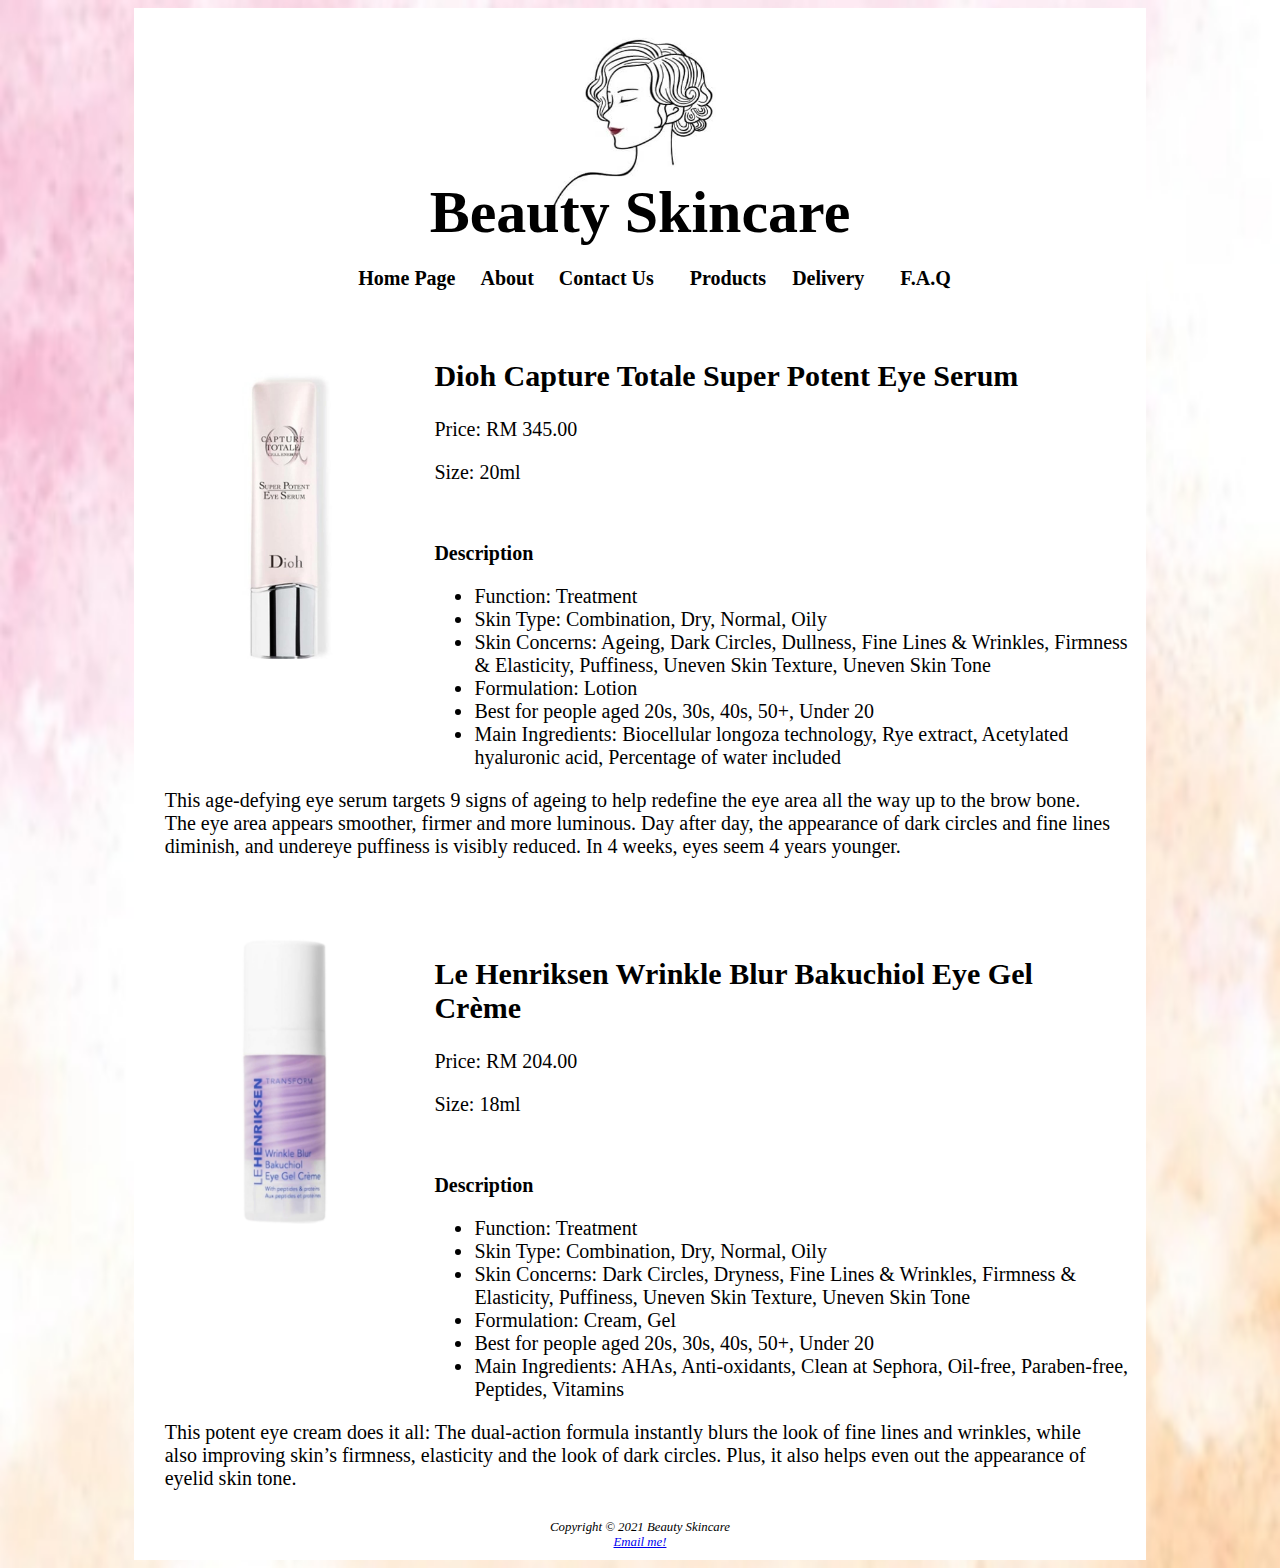
<file: eye creams.html>
<!DOCTYPE html>
<html lang="en">
    <head>
        <title>Eye Creams | Products | Beauty Skincare</title>
        <meta charset="UTF-8">
        <link rel="stylesheet" href="assignment.css">
    </head>

    <style>
        img{
            float: left;
            width: 300px;
        }
    </style>

    <body>
    <div id="wrapper">
        <header>
            <a href="index.html"><h1>Beauty Skincare</h1></a>
        </header>

        <nav>
            <ul>
                <a href="index.html">Home Page</a><b> &nbsp;</b>
                <a href="about.html">About</a><b> &nbsp;</b>
                <a href="contact.html">Contact Us</a><b> &nbsp;</b>
                <li class="dropdown">
                    <a href="products.html"class="dropbtn">Products</a>
                    <div class="dropdown-content">
                        <h2 style="color:#7833FF;font-size: 25px;">Categories</h2>
                        <a href="cleansers.html">Cleansers</a>
                        <a href="exfoliators and scrubs.html">Exfoliators and Scrubs</a>
                        <a href="face oils.html">Face Oils</a>
                        <a href="moisturisers.html">Moisturisers</a>
                        <a href="eye creams.html">Eye Creams</a>
                    </div>
                </li>  
                <a href="delivery.html">Delivery</a><b> &nbsp;</b>
                <li class="dropdown">
                    <a href="faq.html"class="dropbtn">F.A.Q</a>
                    <div class="dropdown-content">
                       <a href="body.html">Body Tips</a>
                       <a href="face.html">Face Tips</a>
                       <a href="form.html">More Information</a>
                    </div>
                </li>
            </ul>
        </nav>
    
        <main>
            <div id="eye cream"></div>

            <img src="/images/Dioh eye serum.jpg" alt="Dioh Capture Totale Super Potent Eye Serum" style="height: 300px;">
    
            <h2>Dioh Capture Totale Super Potent Eye Serum</h2>
            <p>Price: RM 345.00</p>
            <p>Size: 20ml</p>
            <br>
    
            <h3>Description</h3>
    
            <ul>
                <li>Function: Treatment</li>
                <li>Skin Type: Combination, Dry, Normal, Oily</li>
                <li>Skin Concerns: Ageing, Dark Circles, Dullness, Fine Lines & Wrinkles, Firmness & Elasticity, Puffiness, Uneven Skin Texture, Uneven Skin Tone</li>
                <li>Formulation: Lotion</li>
                <li>Best for people aged 20s, 30s, 40s, 50+, Under 20</li>
                <li>Main Ingredients: Biocellular longoza technology, Rye extract, Acetylated hyaluronic acid, Percentage of water included</li>
            </ul>
    
            <p>
                This age-defying eye serum targets 9 signs of ageing to help redefine the eye area all the way up to the brow bone. The 
                eye area appears smoother, firmer and more luminous. Day after day, the appearance of dark circles and fine lines diminish, 
                and undereye puffiness is visibly reduced. In 4 weeks, eyes seem 4 years younger.
            </p>
    
            <br><br><br>

            <img src="/images/Le Henriksen Eye Cream.jpeg" alt="Le Henriksen Wrinkle Blur Bakuchiol Eye Gel Crème">

            <h2>Le Henriksen Wrinkle Blur Bakuchiol Eye Gel Crème</h2>
            <p>Price: RM 204.00</p>
            <p>Size: 18ml</p>
            <br>

            <h3>Description</h3>
            <ul>
                <li>Function: Treatment</li>
                <li>Skin Type: Combination, Dry, Normal, Oily</li>
                <li>Skin Concerns: Dark Circles, Dryness, Fine Lines & Wrinkles, Firmness & Elasticity, Puffiness, Uneven Skin Texture, Uneven Skin Tone</li>
                <li>Formulation: Cream, Gel</li>
                <li>Best for people aged 20s, 30s, 40s, 50+, Under 20</li>
                <li>Main Ingredients: AHAs, Anti-oxidants, Clean at Sephora, Oil-free, Paraben-free, Peptides, Vitamins</li>
            </ul>
            
            <p>
                This potent eye cream does it all: The dual-action formula instantly blurs the look of fine lines and wrinkles, while 
                also improving skin’s firmness, elasticity and the look of dark circles. Plus, it also helps even out the appearance of 
                eyelid skin tone.
            </p>
              
        </main>

        <footer>
            Copyright © 2021 Beauty Skincare
            <br>
            <a href="mailto:tehpy-pp21@student.tarc.edu.my">Email me!</a>
        </footer>

    </div>
    </body>

</html>
</file>
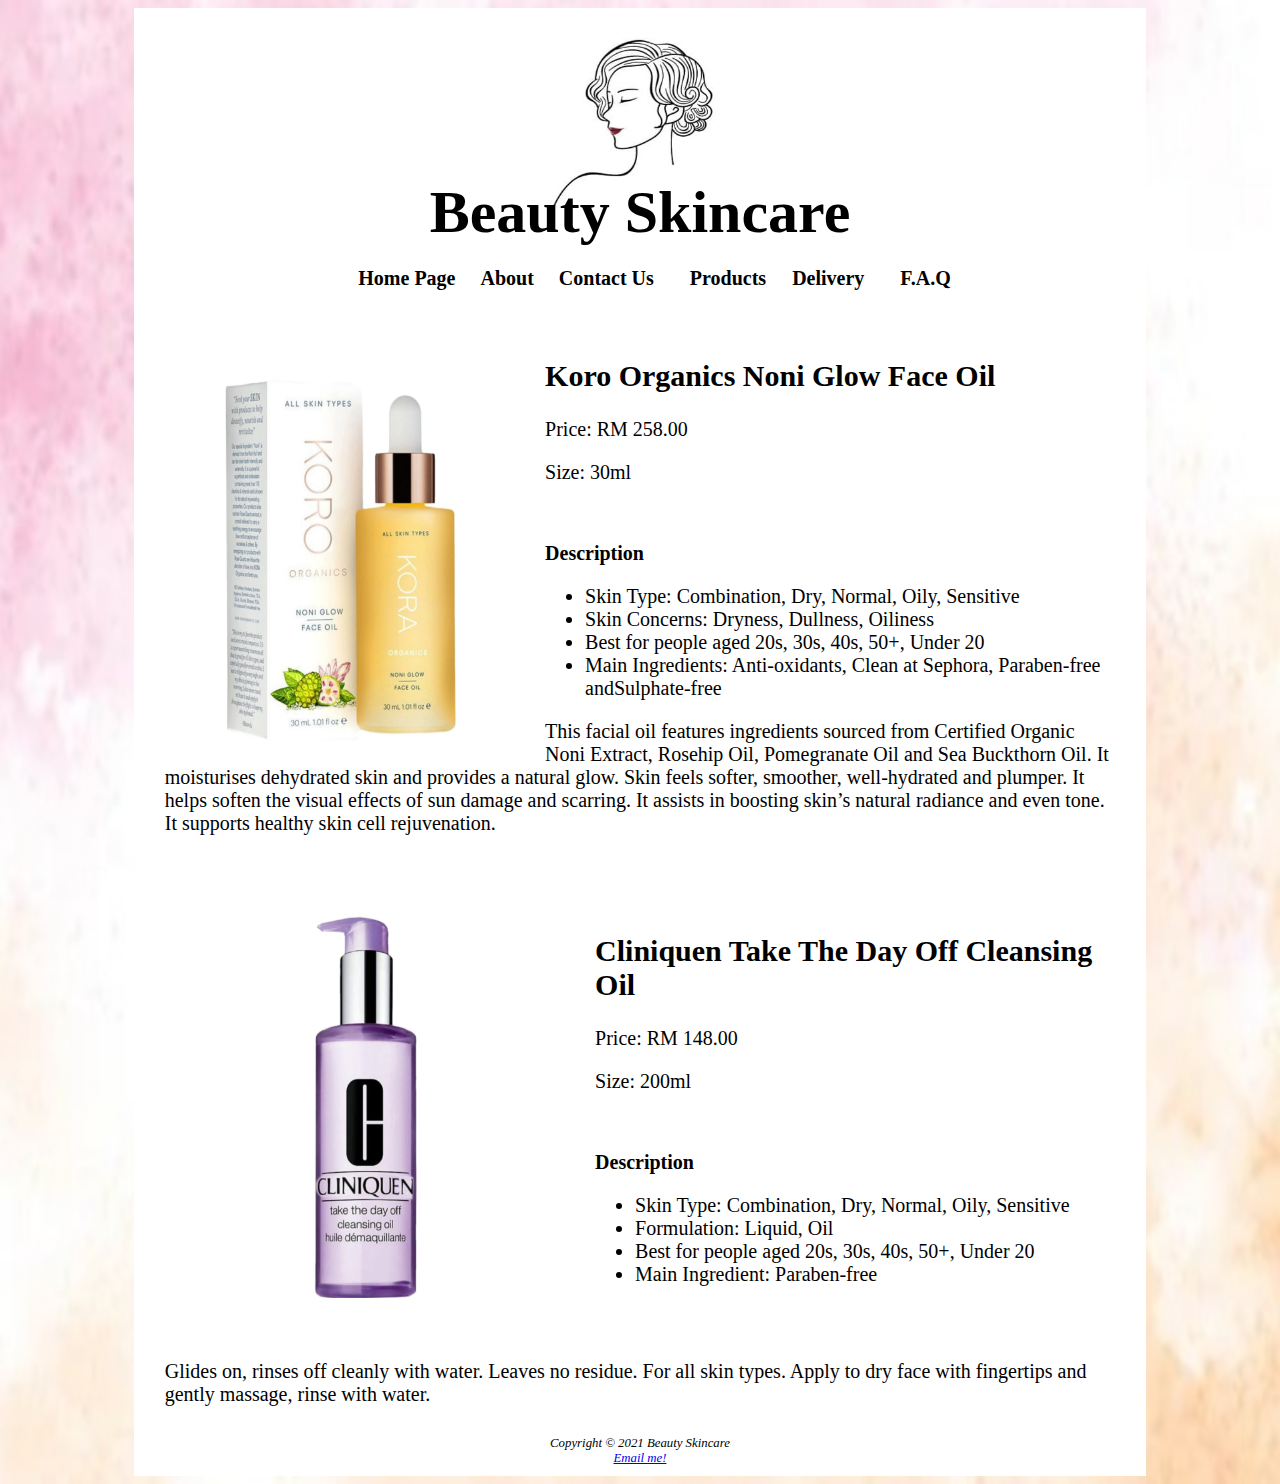
<file: face oils.html>
<!DOCTYPE html>
<html lang="en">
    <head>
        <title>Face Oils | Products | Beauty Skincare</title>
        <meta charset="UTF-8">
        <link rel="stylesheet" href="assignment.css">
    </head>

    
    <style>
        img{
            float: left;
            width: 400px;
            height: 400px; 
            padding-left: 3%;
            padding-right: 3%;
        }
    </style>

    <body>
    <div id="wrapper">
        <header>
            <a href="index.html"><h1>Beauty Skincare</h1></a>
        </header>

        <nav>
            <ul>
                <a href="index.html">Home Page</a><b> &nbsp;</b>
                <a href="about.html">About</a><b> &nbsp;</b>
                <a href="contact.html">Contact Us</a><b> &nbsp;</b>
                <li class="dropdown">
                    <a href="products.html"class="dropbtn">Products</a>
                    <div class="dropdown-content">
                        <h2 style="color:#7833FF;font-size: 25px;">Categories</h2>
                        <a href="cleansers.html">Cleansers</a>
                        <a href="exfoliators and scrubs.html">Exfoliators and Scrubs</a>
                        <a href="face oils.html">Face Oils</a>
                        <a href="moisturisers.html">Moisturisers</a>
                        <a href="eye creams.html">Eye Creams</a>
                    </div>
                </li>  
                <a href="delivery.html">Delivery</a><b> &nbsp;</b>
                <li class="dropdown">
                    <a href="faq.html"class="dropbtn">F.A.Q</a>
                    <div class="dropdown-content">
                       <a href="body.html">Body Tips</a>
                       <a href="face.html">Face Tips</a>
                       <a href="form.html">More Information</a>
                    </div>
                </li>
            </ul>
        </nav>
         
        <main>
            <div id="face oils"></div>

            <img src="/images/Koro Organics Face Oil.jpeg" alt="Koro Organics Noni Glow Face Oil" style="height: 400px;width: 350px;">
    
            <h2>Koro Organics Noni Glow Face Oil</h2>
            <p>Price: RM 258.00</p>
            <p>Size: 30ml</p>
            <br>
    
            <h3>Description</h3>
    
            <ul>
                <li>Skin Type: Combination, Dry, Normal, Oily, Sensitive</li>
                <li>Skin Concerns: Dryness, Dullness, Oiliness</li>
                <li>Best for people aged 20s, 30s, 40s, 50+, Under 20</li>
                <li>Main Ingredients: Anti-oxidants, Clean at Sephora, Paraben-free andSulphate-free</li>
            </ul>
    
            <p>
                This facial oil features ingredients sourced from Certified Organic Noni Extract, Rosehip Oil, Pomegranate Oil and Sea 
                Buckthorn Oil. It moisturises dehydrated skin and provides a natural glow. Skin feels softer, smoother, 
                well-hydrated and plumper. It helps soften the visual effects of sun damage and scarring. It assists in boosting skin’s 
                natural radiance and even tone. It supports healthy skin cell rejuvenation.
            </p>
    
            <br><br><br>

            <img src="/images/Cliniquen Cleansing Oil.jpg"alt="Cliniquen Take The Day Off Cleansing Oil">
    
            <h2>Cliniquen Take The Day Off Cleansing Oil</h2>
            <p>Price: RM 148.00</p>
            <p>Size: 200ml</p>
            <br>
    
            <h3>Description</h3>
    
            <ul>
                <li>Skin Type: Combination, Dry, Normal, Oily, Sensitive</li>
                <li>Formulation: Liquid, Oil</li>
                <li>Best for people aged 20s, 30s, 40s, 50+, Under 20</li>
                <li>Main Ingredient: Paraben-free</li>
            </ul><br><br><br>
    
            <p>Glides on, rinses off cleanly with water. Leaves no residue. For all skin types. Apply to dry face with fingertips and gently massage, rinse with water.</p>
    
        </main>

        <footer>
            Copyright © 2021 Beauty Skincare
            <br>
            <a href="mailto:tehpy-pp21@student.tarc.edu.my">Email me!</a>
        </footer>

    </div>

    </body>

</html>
</file>
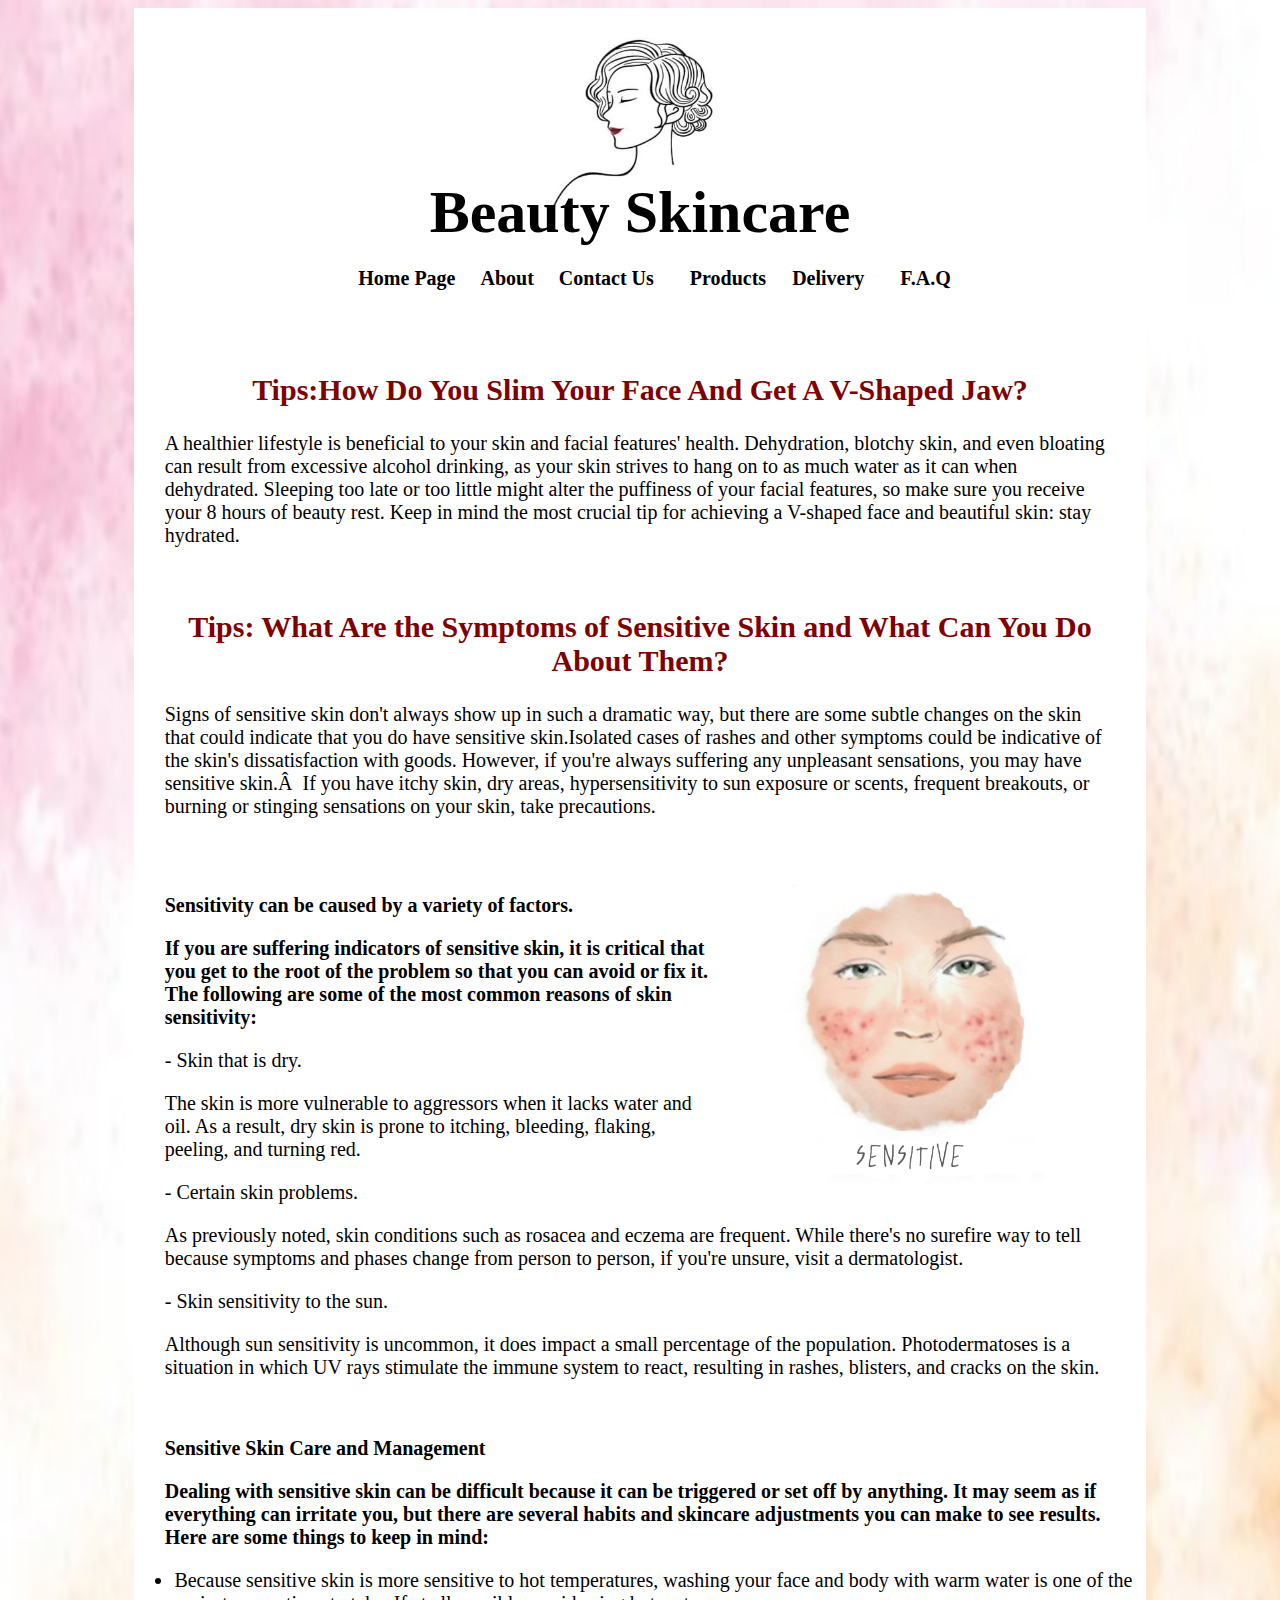
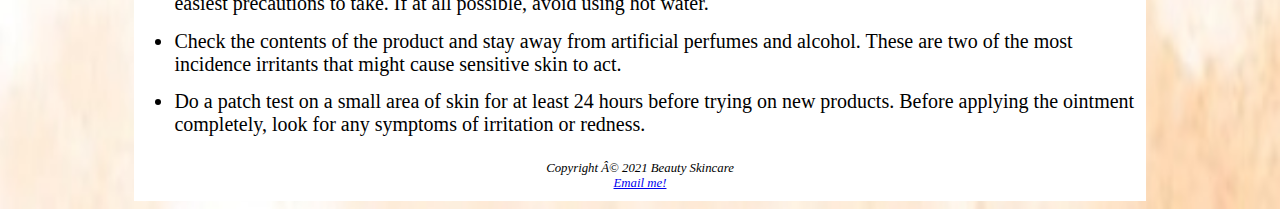
<file: face.html>
<!DOCTYPE html>
<html>
    <head>
        <meta charset="UTF -8">
        <title>Face Tips | Beauty Skincare</title>
        <link rel="stylesheet" href="assignment.css">
    </head>

    <style>
        ul{
            background-color:none;
            display: block;
            margin: auto;
        }

        ul li{
            padding-bottom: 1.5%;
        }

        img{
            float: right;
            padding-top: 1%;
            padding-left: 5%;
            padding-right: 8%;
            height: 300px;
            width: 300px;
        }
    </style>

    <body>
        <div id="wrapper">
            <header>
                <a href="index.html"><h1>Beauty Skincare</h1></a>
            </header>
    
            <nav>
                <ul>
                    <a href="index.html">Home Page</a><b> &nbsp;</b>
                    <a href="about.html">About</a><b> &nbsp;</b>
                    <a href="contact.html">Contact Us</a><b> &nbsp;</b>
                    <li class="dropdown">
                        <a href="products.html"class="dropbtn">Products</a>
                        <div class="dropdown-content">
                            <h2 style="color:#7833FF;font-size: 25px;">Categories</h2>
                            <a href="cleansers.html">Cleansers</a>
                            <a href="exfoliators and scrubs.html">Exfoliators and Scrubs</a>
                            <a href="face oils.html">Face Oils</a>
                            <a href="moisturisers.html">Moisturisers</a>
                            <a href="eye creams.html">Eye Creams</a>
                        </div>
                    </li>  
                    <a href="delivery.html">Delivery</a><b> &nbsp;</b>
                    <li class="dropdown">
                        <a href="faq.html"class="dropbtn">F.A.Q</a>
                        <div class="dropdown-content">
                           <a href="body.html">Body Tips</a>
                           <a href="face.html">Face Tips</a>
                           <a href="form.html">More Information</a>
                        </div>
                    </li>
                </ul>
            </nav>
    

            <main>
                <h2 style="text-align: center;color: maroon;"> Tips:How Do You Slim Your Face And Get A V-Shaped Jaw? </h2>

                <p>
                    A healthier lifestyle is beneficial to your skin and facial features' health. Dehydration, blotchy skin, and even bloating 
                    can result from excessive alcohol drinking, as your skin strives to hang on to as much water as it can when dehydrated.
                    Sleeping too late or too little might alter the puffiness of your facial features, so make sure you receive your 8 hours of 
                    beauty rest. Keep in mind the most crucial tip for achieving a V-shaped face and beautiful skin: stay hydrated.
                </p>
                <br>
                <h2 style="text-align: center;color: maroon;">Tips: What Are the Symptoms of Sensitive Skin and What Can You Do About Them?</h2>

                <p>
                    Signs of sensitive skin don't always show up in such a dramatic way, but there are some subtle changes on the skin that could 
                    indicate that you do have sensitive skin.Isolated cases of rashes and other symptoms could be indicative of the skin's 
                    dissatisfaction with goods. However, if you're always suffering any unpleasant sensations, you may have sensitive skin. 
                    If you have itchy skin, dry areas, hypersensitivity to sun exposure or scents, frequent breakouts, or burning or stinging 
                    sensations on your skin, take precautions.
                </p>
                
                <br><br>

                <img src="/images/sensitiveskin.jpeg" alt="Sensitive Skin">

                <p><strong>Sensitivity can be caused by a variety of factors.</strong></p>
                <p><strong> 
                    If you are suffering indicators of sensitive skin, it is critical that you get to the root of the problem so that you can avoid 
                    or fix it. The following are some of the most common reasons of skin sensitivity:
                </strong></p>
                
                <p>- Skin that is dry.</p>
                <p>
                    The skin is more vulnerable to aggressors when it lacks water and oil. As a result, dry skin is prone to itching, bleeding, 
                    flaking, peeling, and turning red.
                </p>

                <p>- Certain skin problems.</p>
                <p>
                    As previously noted, skin conditions such as rosacea and eczema are frequent. While there's no surefire way to tell because 
                    symptoms and phases change from person to person, if you're unsure, visit a dermatologist.
                </p>
 
                <p>- Skin sensitivity to the sun.</p>
                <p>
                    Although sun sensitivity is uncommon, it does impact a small percentage of the population. Photodermatoses is a situation in 
                    which UV rays stimulate the immune system to react, resulting in rashes, blisters, and cracks on the skin.
                </p>   
                 
                <br>

                <p><strong>Sensitive Skin Care and Management</strong></p>

                <p><strong> Dealing with sensitive skin can be difficult because it can be triggered or set off by anything. It may seem as if 
                    everything can irritate you, but there are several habits and skincare adjustments you can make to see results. Here are some 
                    things to keep in mind:</strong>
                </p>     

                <ul>
                    <li>
                        Because sensitive skin is more sensitive to hot temperatures, washing your face and body with warm water is one of the easiest 
                        precautions to take. If at all possible, avoid using hot water.
                    </li>
                    <li>
                        Check the contents of the product and stay away from artificial perfumes and alcohol. These are two of the most incidence 
                    irritants that might cause sensitive skin to act.
                    </li>
                    <li>
                        Do a patch test on a small area of skin for at least 24 hours before trying on new products. Before applying the ointment 
                    completely, look for any symptoms of irritation or redness.
                    </li>
                </ul>

                <footer>
                    Copyright © 2021 Beauty Skincare
                    <br>
                    <a href="mailto:tehpy-pp21@student.tarc.edu.my">Email me!</a>
                </footer>

            </div>

        </main>
    </body>
</html>
</file>
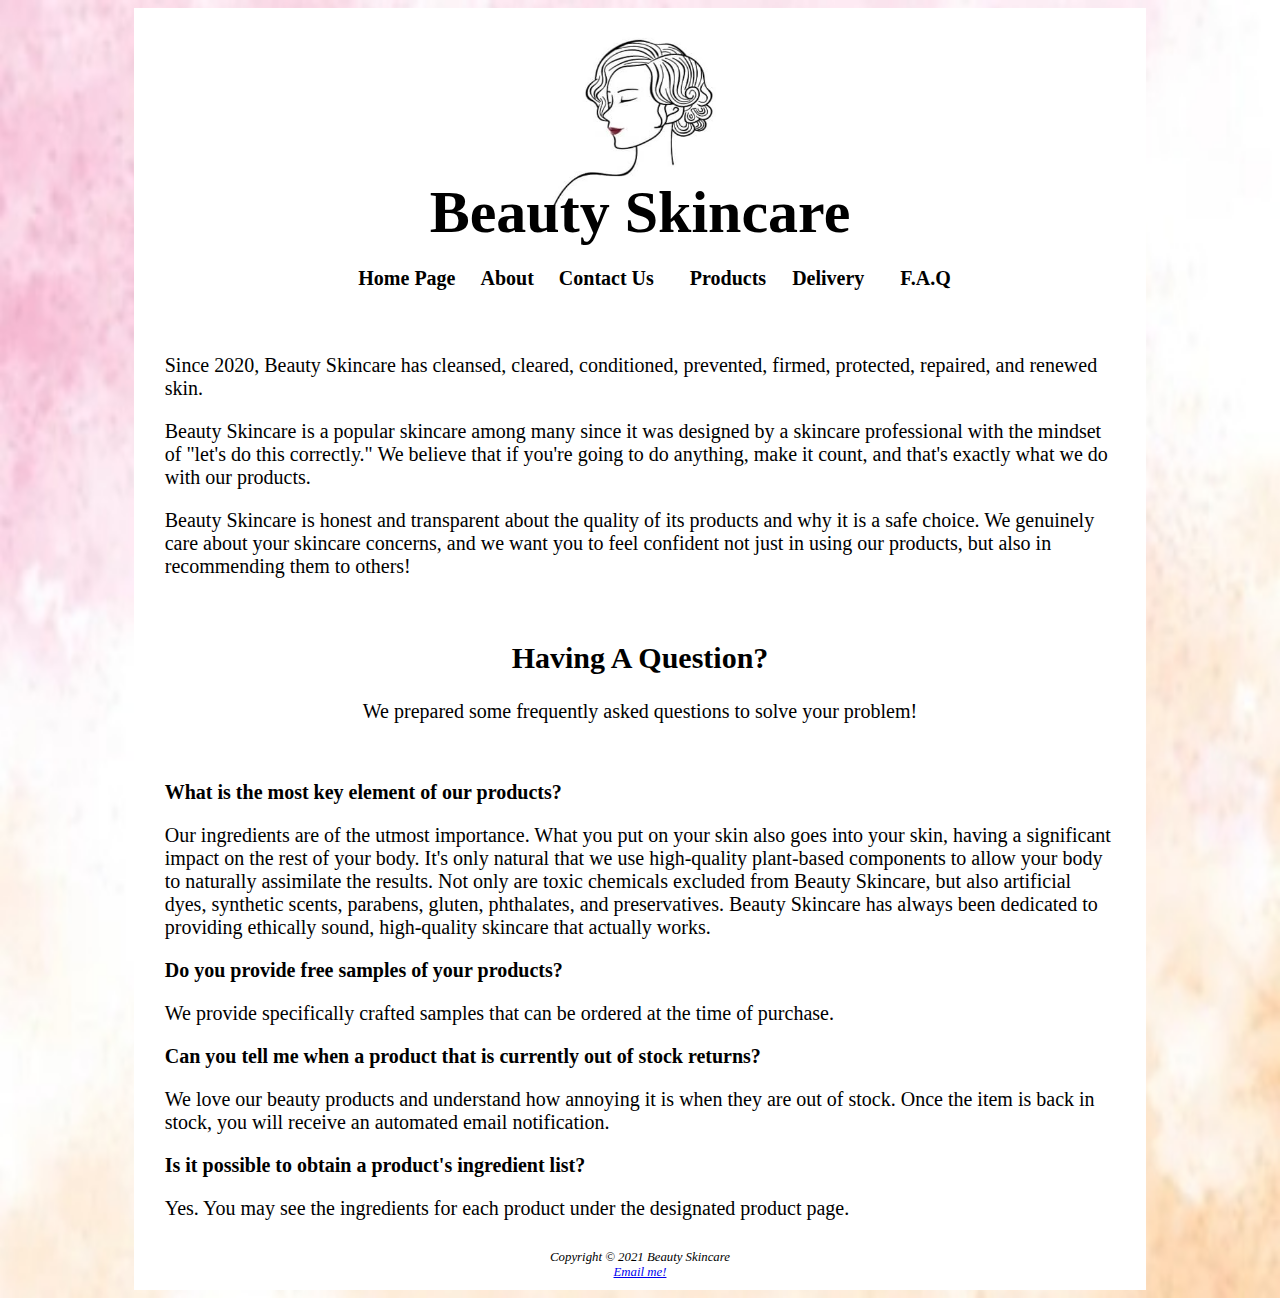
<file: faq.html>
<!DOCTYPE html>
<html>
    <head>
        <meta charset="UTF-8">
        <title>F.A.Q | Beauty Skincare</title>
        <link rel="stylesheet" href="assignment.css">
    </head>

    <body>
        <div id="wrapper">
            <header>
                <a href="index.html"><h1>Beauty Skincare</h1></a>
            </header>
    
            <nav>
                <ul>
                    <a href="index.html">Home Page</a><b> &nbsp;</b>
                    <a href="about.html">About</a><b> &nbsp;</b>
                    <a href="contact.html">Contact Us</a><b> &nbsp;</b>
                    <li class="dropdown">
                        <a href="products.html"class="dropbtn">Products</a>
                        <div class="dropdown-content">
                            <h2 style="color:#7833FF;font-size: 25px;">Categories</h2>
                            <a href="cleansers.html">Cleansers</a>
                            <a href="exfoliators and scrubs.html">Exfoliators and Scrubs</a>
                            <a href="face oils.html">Face Oils</a>
                            <a href="moisturisers.html">Moisturisers</a>
                            <a href="eye creams.html">Eye Creams</a>
                        </div>
                    </li>  
                    <a href="delivery.html">Delivery</a><b> &nbsp;</b>
                    <li class="dropdown">
                        <a href="faq.html"class="dropbtn">F.A.Q</a>
                        <div class="dropdown-content">
                           <a href="body.html">Body Tips</a>
                           <a href="face.html">Face Tips</a>
                           <a href="form.html">More Information</a>
                        </div>
                    </li>
                </ul>
            </nav>
    

            <main>
                <p>
                    Since 2020, Beauty Skincare has cleansed, cleared, conditioned, prevented, firmed, protected, repaired, and renewed 
                    skin.
                </p>
                <p>
                    Beauty Skincare is a popular skincare among many since it was designed by a skincare professional with the mindset of 
                    "let's do this correctly." We believe that if you're going to do anything, make it count, and that's exactly what we do 
                    with our products.
                </p>
                <p>Beauty Skincare is honest and transparent about the quality of its products and why it is a safe choice.
                    We genuinely care about your skincare concerns, and we want you to feel confident not just in using our products, but 
                    also in recommending them to others!
                </p>

                <br>

                <h2 style="text-align: center;">Having A Question?</h2>
                <p style="text-align: center;">We prepared some frequently asked questions to solve your problem!</p>
                <br>

                <p><b>What is the most key element of our products?</b></p>
                <p>
                    Our ingredients are of the utmost importance. What you put on your skin also goes into your skin, having a significant 
                    impact on the rest of your body. It's only natural that we use high-quality plant-based components to allow your body to 
                    naturally assimilate the results. Not only are toxic chemicals excluded from Beauty Skincare, but also artificial dyes, 
                    synthetic scents, parabens, gluten, phthalates, and preservatives. Beauty Skincare has always been dedicated to providing 
                    ethically sound, high-quality skincare that actually works.
                </p>

                <p><b>Do you provide free samples of your products?</b></p> 
                <p>We provide specifically crafted samples that can be ordered at the time of purchase.</p>

                <p><b>Can you tell me when a product that is currently out of stock returns?</b></p>
                <p>
                    We love our beauty products and understand how annoying it is when they are out of stock. Once the item is back in stock, you 
                    will receive an automated email notification.
                </p>

                <p><b>Is it possible to obtain a product's ingredient list?</b></p>
                <p>Yes. You may see the ingredients for each product under the designated product page.</p>
            </main>

            <footer>
                Copyright © 2021 Beauty Skincare
                <br>
                <a href="mailto:tehpy-pp21@student.tarc.edu.my">Email me!</a>
            </footer>

        </div>
    </body>
</html>
</file>
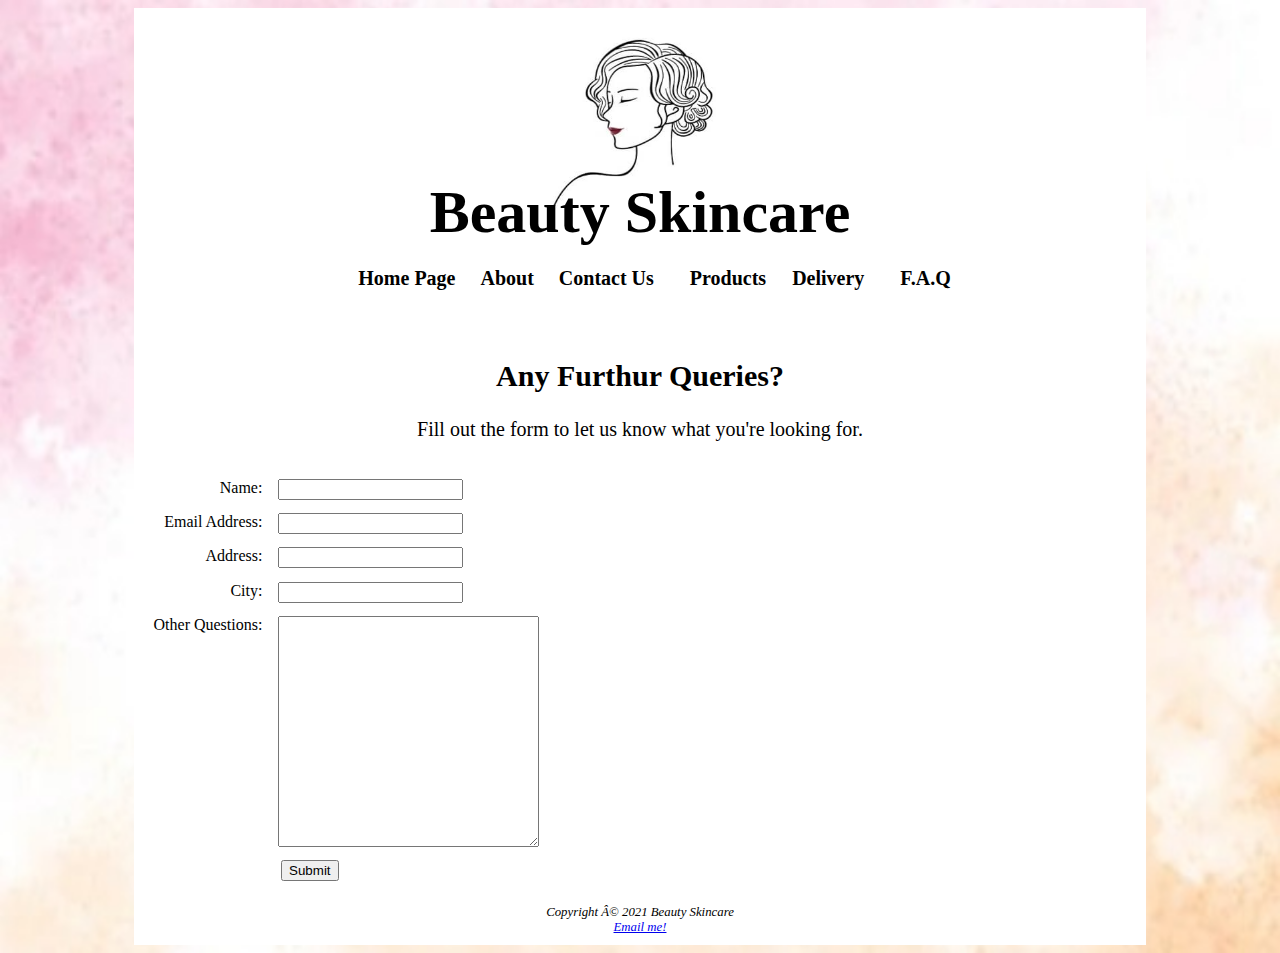
<file: form.html>
<!DOCTYPE html>
<html>
    <head>
        <meta charset="UTF -8">
        <title>More Information | Beauty Skincare</title>
        <link rel="stylesheet" href="assignment.css">
    </head>

    <style>
        label{
            float: left;
            display: block;
            text-align: right;
            width: 8em;
            padding-right: 1em;
        }

        input,textarea{
            display: block;
            margin-bottom: 1em;
        }

        #mysubmit{
            margin-left: 11em;
        }

    </style>

    <body>
        <div id="wrapper">
            <header>
                <a href="index.html"><h1>Beauty Skincare</h1></a>
            </header>
    
            <nav>
                <ul>
                    <a href="index.html">Home Page</a><b> &nbsp;</b>
                    <a href="about.html">About</a><b> &nbsp;</b>
                    <a href="contact.html">Contact Us</a><b> &nbsp;</b>
                    <li class="dropdown">
                        <a href="products.html"class="dropbtn">Products</a>
                        <div class="dropdown-content">
                            <h2 style="color:#7833FF;font-size: 25px;">Categories</h2>
                            <a href="cleansers.html">Cleansers</a>
                            <a href="exfoliators and scrubs.html">Exfoliators and Scrubs</a>
                            <a href="face oils.html">Face Oils</a>
                            <a href="moisturisers.html">Moisturisers</a>
                            <a href="eye creams.html">Eye Creams</a>
                        </div>
                    </li>  
                    <a href="delivery.html">Delivery</a><b> &nbsp;</b>
                    <li class="dropdown">
                        <a href="faq.html"class="dropbtn">F.A.Q</a>
                        <div class="dropdown-content">
                           <a href="body.html">Body Tips</a>
                           <a href="face.html">Face Tips</a>
                           <a href="form.html">More Information</a>
                        </div>
                    </li>
                </ul>
            </nav>
    

            <main>
                <h2 style="text-align: center;">Any Furthur Queries?</h2>

                <p style="text-align: center;">Fill out the form to let us know what you're looking for.</p>
                
                <br>

                <form action="submit.html" method="get">
                    <label for="myname">Name: </label>
                    <input type="text" id="myname" name="myname" required>
                    
                    <label for="myemail">Email Address: </label>
                    <td><input type="email" id="myemail" name="myemail" required>

                    <label for="myaddress">Address: </label>
                    <input type="text" id="myaddress" name="myaddress" required>
                    
                    <label for="mycity">City: </label>
                    <input type="text" id="mycity" name="mycity" required>
                    
                    <label for="myquestion">Other Questions: </label>
                    <textarea id="myquestion" name="myquestion" rows="15" cols="30" required></textarea>

                    <input type="submit" value="Submit" id="mysubmit" name="mysubmit">
                </form>

            </main>

            <footer>
                Copyright © 2021 Beauty Skincare
                <br>
                <a href="mailto:tehpy-pp21@student.tarc.edu.my">Email me!</a>
            </footer>

        </div>
    </body>
</html>
</file>
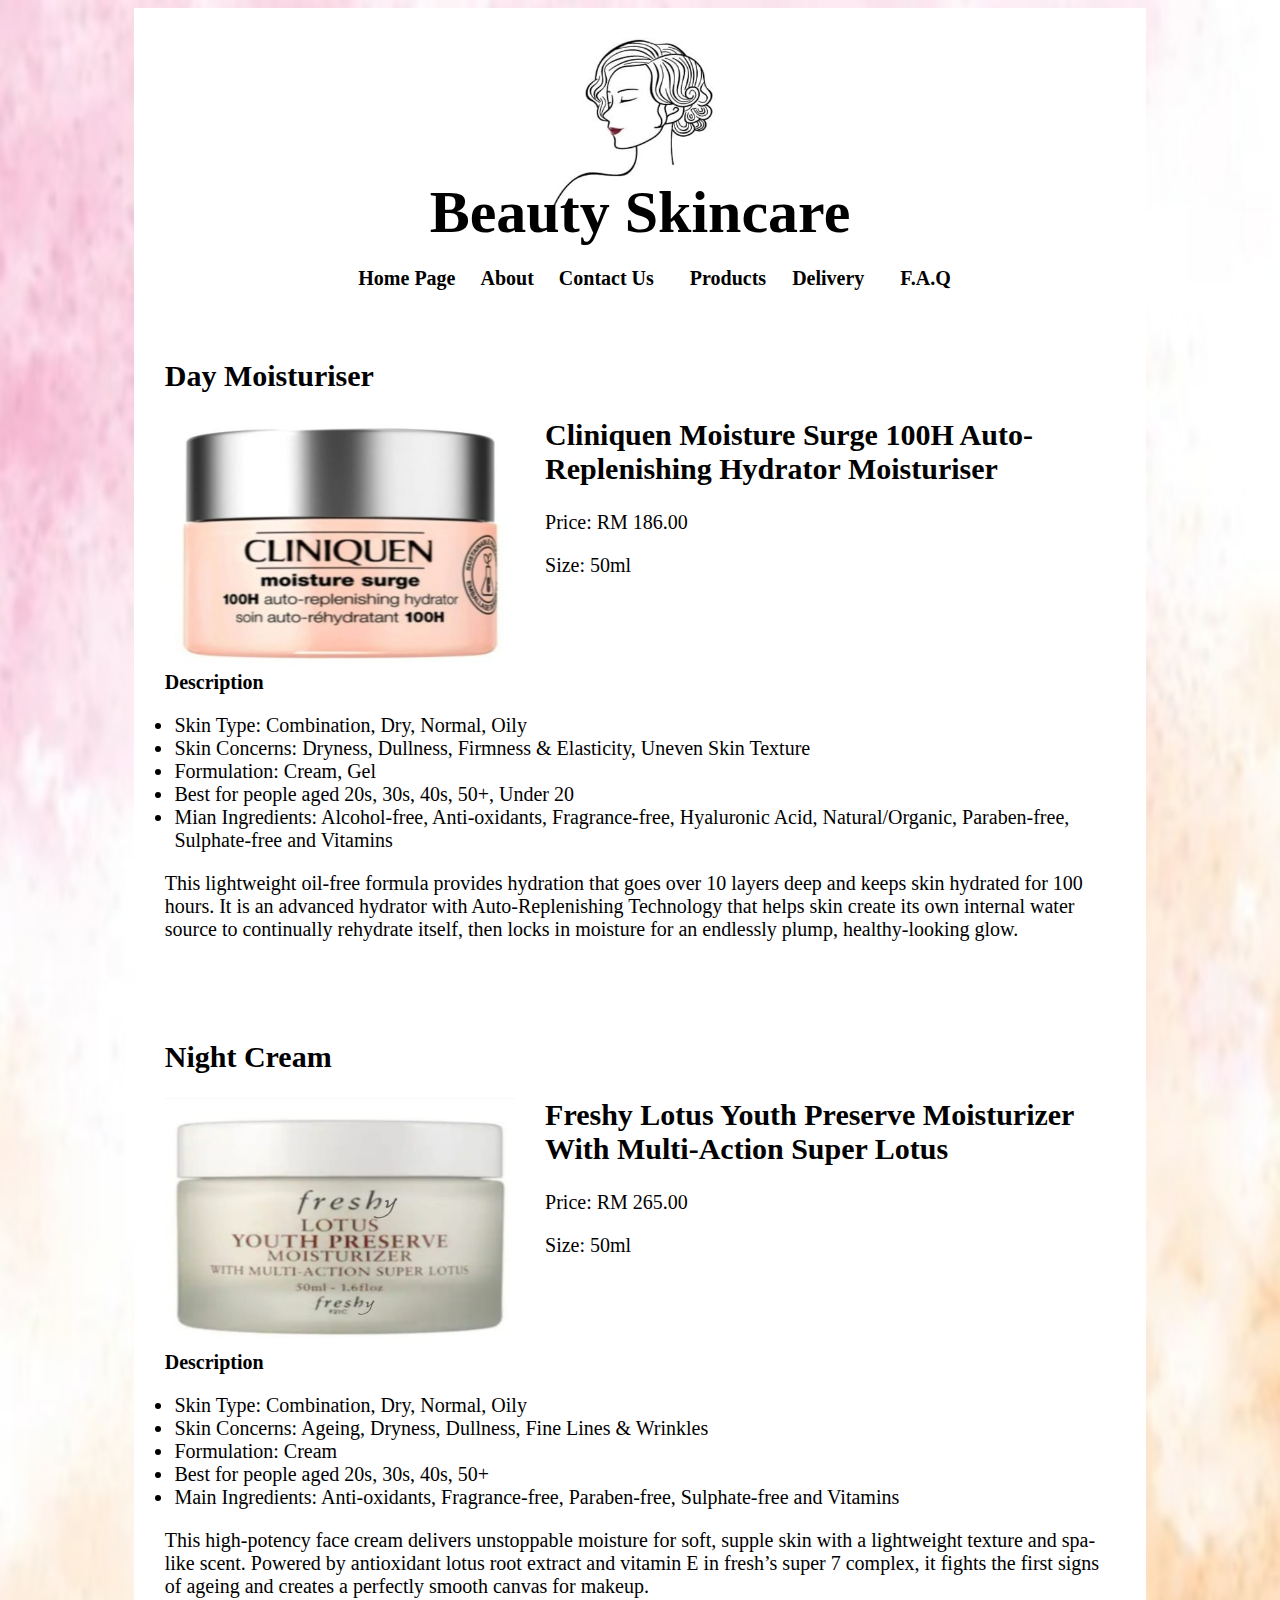
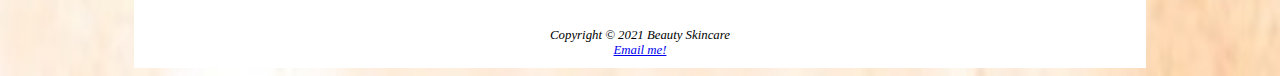
<file: moisturisers.html>
<!DOCTYPE html>
<html lang="en">
    <head>
        <title>Moisturisers | Products | Beauty Skincare</title>
        <meta charset="UTF-8">
        <link rel="stylesheet" href="assignment.css">
    </head>

    <style>
        img{
            float: left;
            height: 250px;
            width: 350px;
            padding-left: 3%;
            padding-right: 3%;
        }
    </style>

    <body>

    <div id="wrapper">
        <header>
            <a href="index.html"><h1>Beauty Skincare</h1></a>
        </header>

        <nav>
            <ul>
                <a href="index.html">Home Page</a><b> &nbsp;</b>
                <a href="about.html">About</a><b> &nbsp;</b>
                <a href="contact.html">Contact Us</a><b> &nbsp;</b>
                <li class="dropdown">
                    <a href="products.html"class="dropbtn">Products</a>
                    <div class="dropdown-content">
                        <h2 style="color:#7833FF;font-size: 25px;">Categories</h2>
                        <a href="cleansers.html">Cleansers</a>
                        <a href="exfoliators and scrubs.html">Exfoliators and Scrubs</a>
                        <a href="face oils.html">Face Oils</a>
                        <a href="moisturisers.html">Moisturisers</a>
                        <a href="eye creams.html">Eye Creams</a>
                    </div>
                </li>  
                <a href="delivery.html">Delivery</a><b> &nbsp;</b>
                <li class="dropdown">
                    <a href="faq.html"class="dropbtn">F.A.Q</a>
                    <div class="dropdown-content">
                       <a href="body.html">Body Tips</a>
                       <a href="face.html">Face Tips</a>
                       <a href="form.html">More Information</a>
                    </div>
                </li>
            </ul>
        </nav>
         
        <main>
            <div id="moisturizers"></div>

            <h2>Day Moisturiser</h2>

            <img src="/images/Cliniquen Moisturiser.jpeg" alt="Cliniquen Moisturiser">

            <h2>Cliniquen Moisture Surge 100H Auto-Replenishing Hydrator Moisturiser</h2>
            <p>Price: RM 186.00</p>
            <p>Size: 50ml</p>
            <br><br><br>

            <h3>Description</h3>

            <ul>
                <li>Skin Type: Combination, Dry, Normal, Oily</li>
                <li>Skin Concerns: Dryness, Dullness, Firmness & Elasticity, Uneven Skin Texture</li>
                <li>Formulation: Cream, Gel</li>
                <li>Best for people aged 20s, 30s, 40s, 50+, Under 20</li>
                <li>Mian Ingredients: Alcohol-free, Anti-oxidants, Fragrance-free, Hyaluronic Acid, Natural/Organic, Paraben-free, Sulphate-free and Vitamins</li>
            </ul>

            <p>
                This lightweight oil-free formula provides hydration that goes over 10 layers deep and keeps skin hydrated for 100 hours.
                It is an advanced hydrator with Auto-Replenishing Technology that helps skin create its own internal water source to 
                continually rehydrate itself, then locks in moisture for an endlessly plump, healthy-looking glow.
            </p>
        
            <br><br><br>

            <h2>Night Cream</h2>

            <img src="/images/Freshy Lotus Moisturiser.jpeg" alt="Freshy Lotus Moisturiser">

            <h2>Freshy Lotus Youth Preserve Moisturizer With Multi-Action Super Lotus</h2>
            <p>Price: RM 265.00</p>
            <p>Size: 50ml</p>
            <br><br><br>
        
            <h3>Description</h3>
            <ul>
                <li>Skin Type: Combination, Dry, Normal, Oily</li>
                <li>Skin Concerns: Ageing, Dryness, Dullness, Fine Lines & Wrinkles</li>
                <li>Formulation: Cream</li>
                <li>Best for people aged 20s, 30s, 40s, 50+</li>
                <li>Main Ingredients: Anti-oxidants, Fragrance-free, Paraben-free, Sulphate-free and Vitamins</li>
            </ul>

            <p>
                This high-potency face cream delivers unstoppable moisture for soft, supple skin with a lightweight texture and spa-like 
                scent. Powered by antioxidant lotus root extract and vitamin E in fresh’s super 7 complex, it fights the first signs of 
                ageing and creates a perfectly smooth canvas for makeup.
            </p>
            
        </main>

        <footer>
            Copyright © 2021 Beauty Skincare
            <br>
            <a href="mailto:tehpy-pp21@student.tarc.edu.my">Email me!</a>
        </footer>

    </div>

    </body>

</html>
</file>
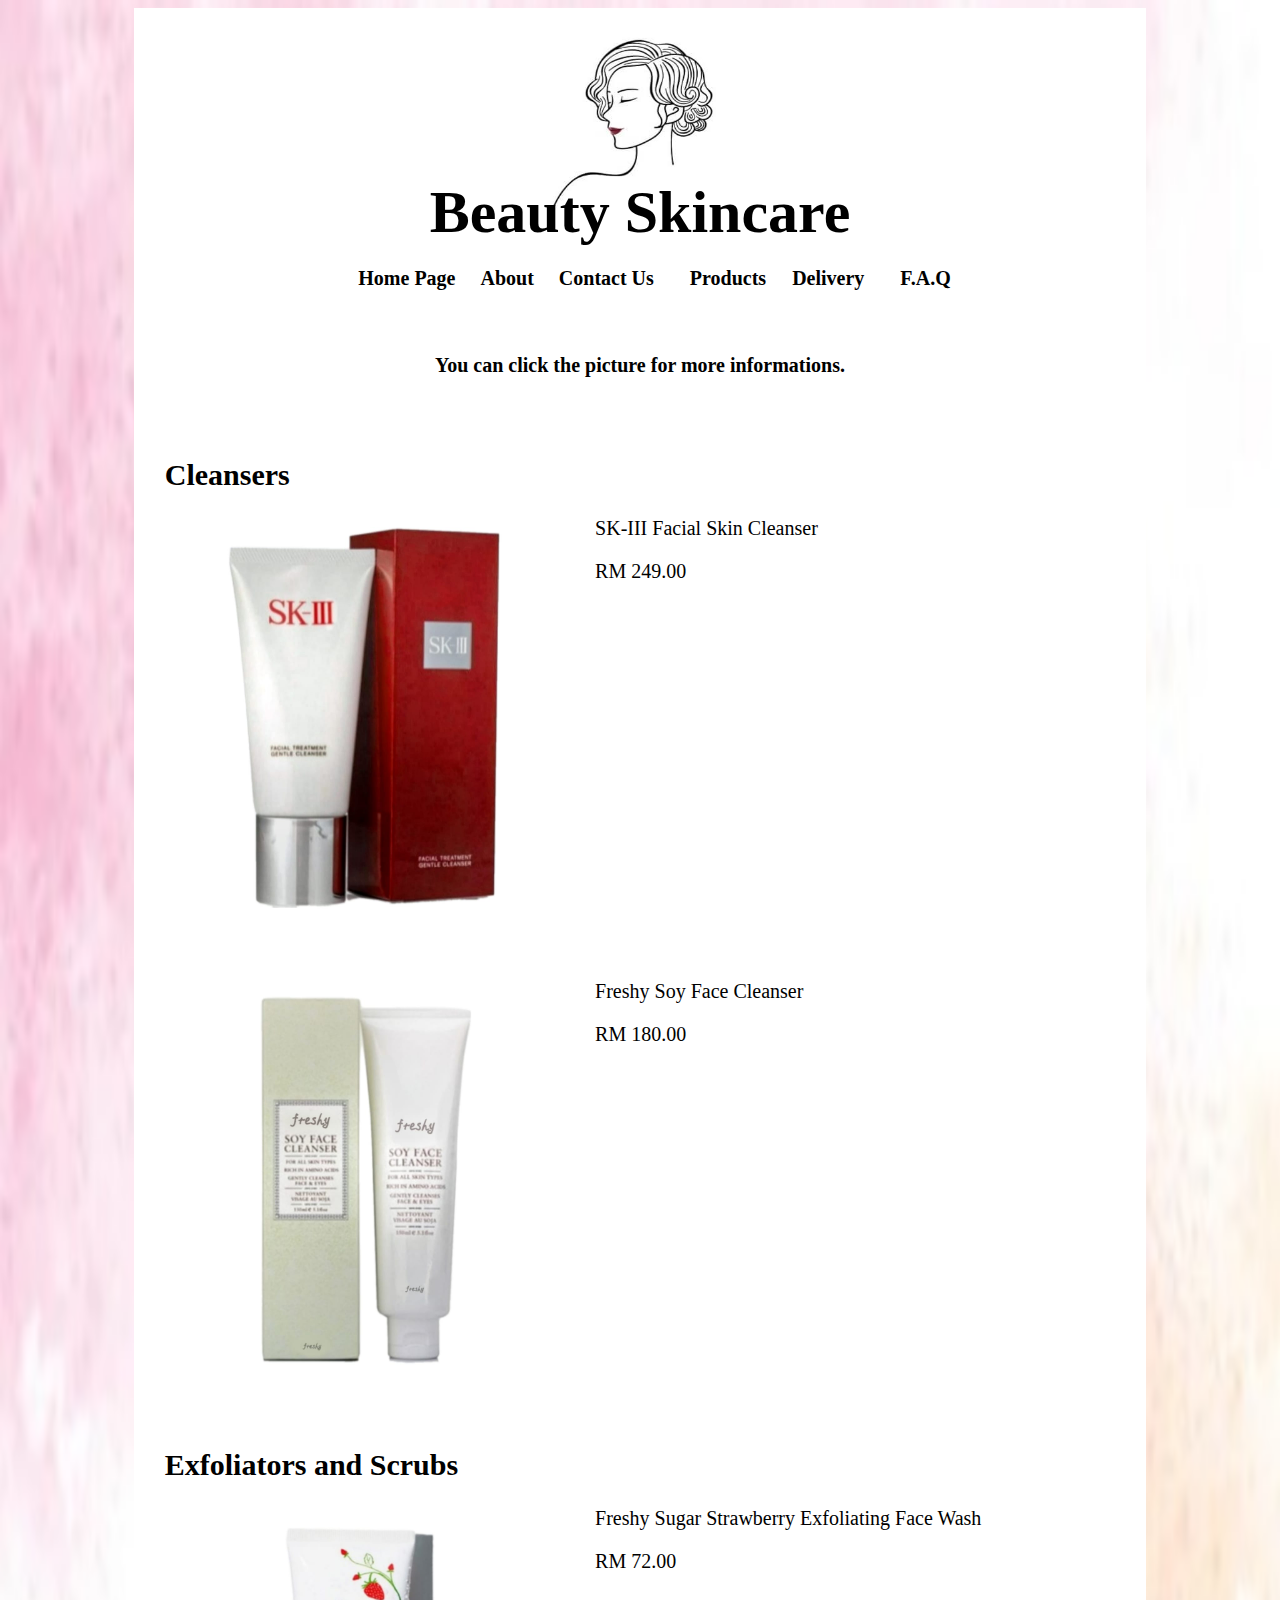
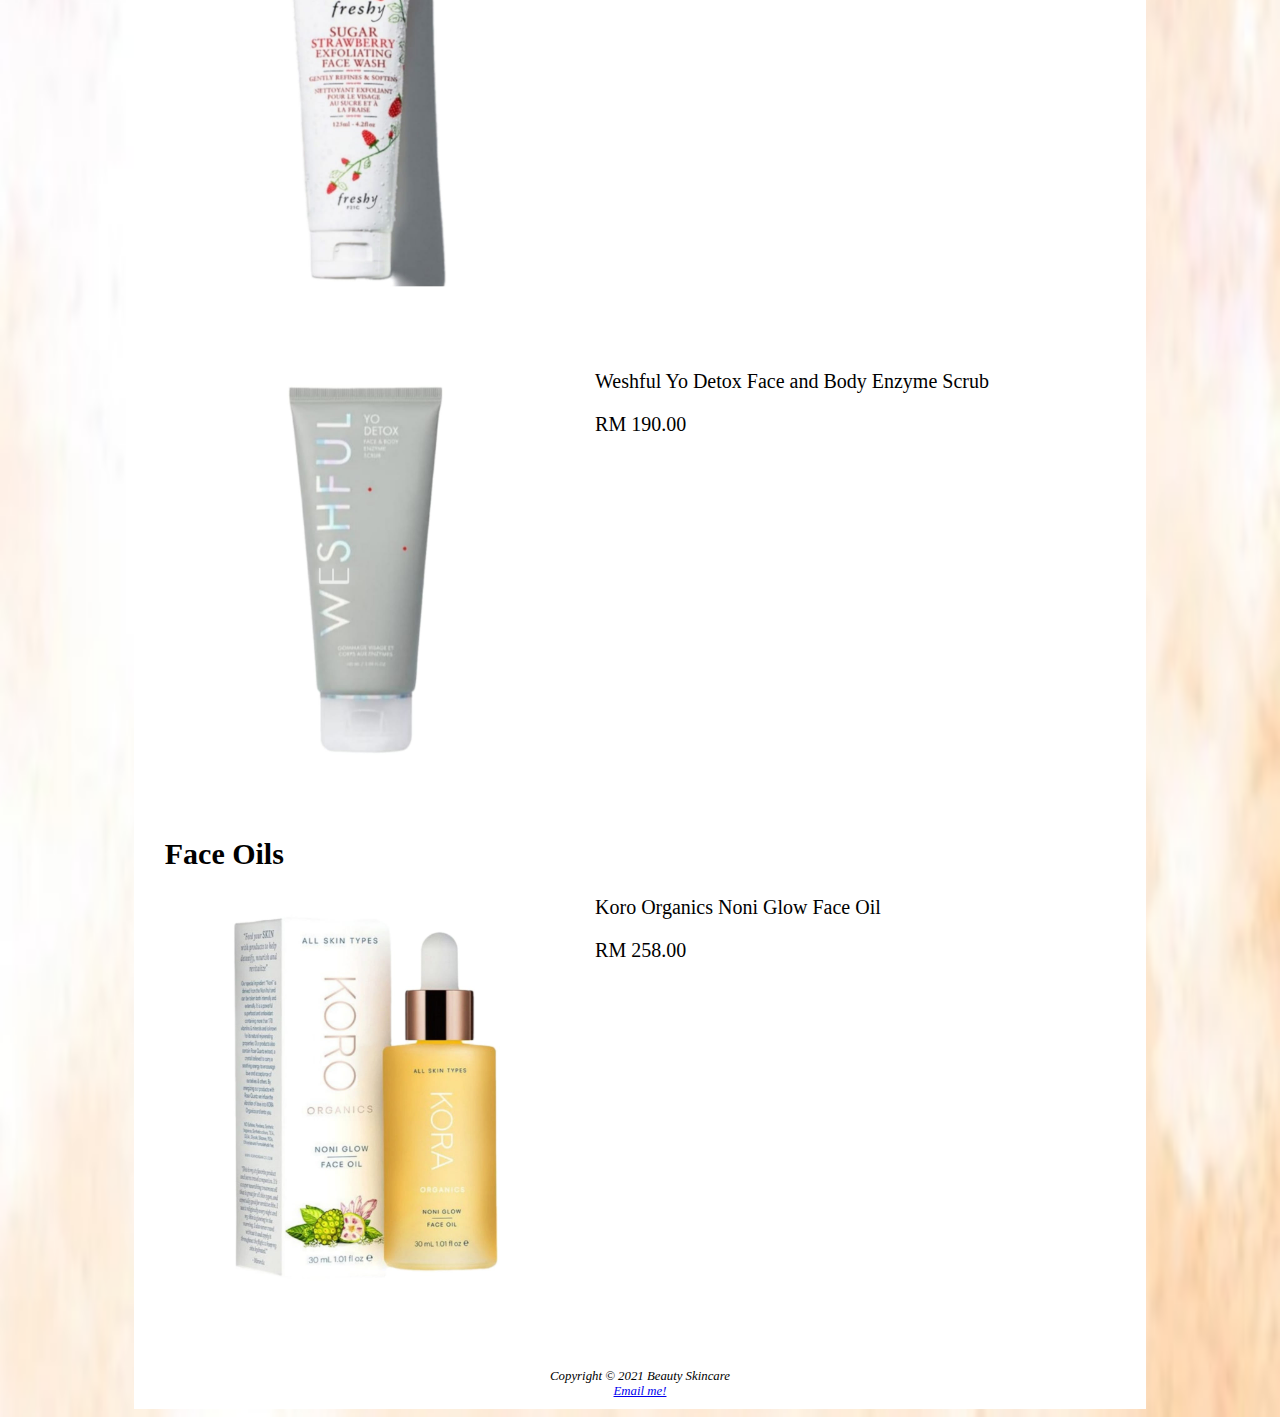
<file: products.html>
<!DOCTYPE html>
<html lang="en">
    <head>
        <title>Products | Beauty Skincare</title>
        <meta charset="UTF-8">
        <link rel="stylesheet" href="assignment.css">
    </head>

    <style>
        img{
            float: left;
            width: 400px;
            height: 400px; 
            padding-left: 3%;
            padding-right: 3%;
        }
    </style>

    <body>
    <div id="wrapper">
        <header>
            <a href="index.html"><h1>Beauty Skincare</h1></a>
        </header>

        <nav>
            <ul>
                <a href="index.html">Home Page</a><b> &nbsp;</b>
                <a href="about.html">About</a><b> &nbsp;</b>
                <a href="contact.html">Contact Us</a><b> &nbsp;</b>
                <li class="dropdown">
                    <a href="products.html"class="dropbtn">Products</a>
                    <div class="dropdown-content">
                        <h2 style="color:#7833FF;font-size: 25px;">Categories</h2>
                        <a href="cleansers.html">Cleansers</a>
                        <a href="exfoliators and scrubs.html">Exfoliators and Scrubs</a>
                        <a href="face oils.html">Face Oils</a>
                        <a href="moisturisers.html">Moisturisers</a>
                        <a href="eye creams.html">Eye Creams</a>
                    </div>
                </li>  
                <a href="delivery.html">Delivery</a><b> &nbsp;</b>
                <li class="dropdown">
                    <a href="faq.html"class="dropbtn">F.A.Q</a>
                    <div class="dropdown-content">
                       <a href="body.html">Body Tips</a>
                       <a href="face.html">Face Tips</a>
                       <a href="form.html">More Information</a>
                    </div>
                </li>
            </ul>
        </nav>

        <main>
            <h3 style="text-align: center;">You can click the picture for more informations.</h3><br><br>
            <h2>Cleansers</h2>

            <a href="cleansers.html">
                <img src="/images/Sk-III Cleanser.jpg" alt="SK-III Facial Skin Cleanser">
            </a>
            <p>SK-III Facial Skin Cleanser</p>
            <p style="height: 400px;">RM 249.00</p>

            <a href="cleansers.html">
                <img src="/images/Freshy Soy Face Cleanser.jpg" alt="Freshy Soy Face Cleanser">
            </a>
            <p>Freshy Soy Face Cleanser</p>
            <p style="height: 400px;">RM 180.00</p>

            
            <h2>Exfoliators and Scrubs</h2>

            <a href="exfoliators and scrubs.html">
                <img src="/images/Freshy Exfoliator.jpg" alt="Freshy Sugar Strawberry Exfoliating Face Wash">
            </a>
            <p>Freshy Sugar Strawberry Exfoliating Face Wash</p>
            <p style="height: 400px;">RM 72.00</p>

            <a href="exfoliators and scrubs.html">
                <img src="/images/Weshful Scrub.Jpg" alt="Weshful Yo Detox Face and Body Enzyme Scrub">
            </a>
            <p>Weshful Yo Detox Face and Body Enzyme Scrub</p>
            <p style="height: 400px;">RM 190.00</p>

            <h2>Face Oils</h2>

            <a href="face oils.html">
                <img src="/images/Koro Organics Face Oil.jpeg" alt="Koro Organics Noni Glow Face Oil">
            </a>
            <p>Koro Organics Noni Glow Face Oil</p>
            <p style="height: 400px;">RM 258.00</p>

        </main>

        <footer>
            Copyright © 2021 Beauty Skincare
            <br>
            <a href="mailto:tehpy-pp21@student.tarc.edu.my">Email me!</a>
        </footer>

    </div>
    </body>
    
</html>
</file>
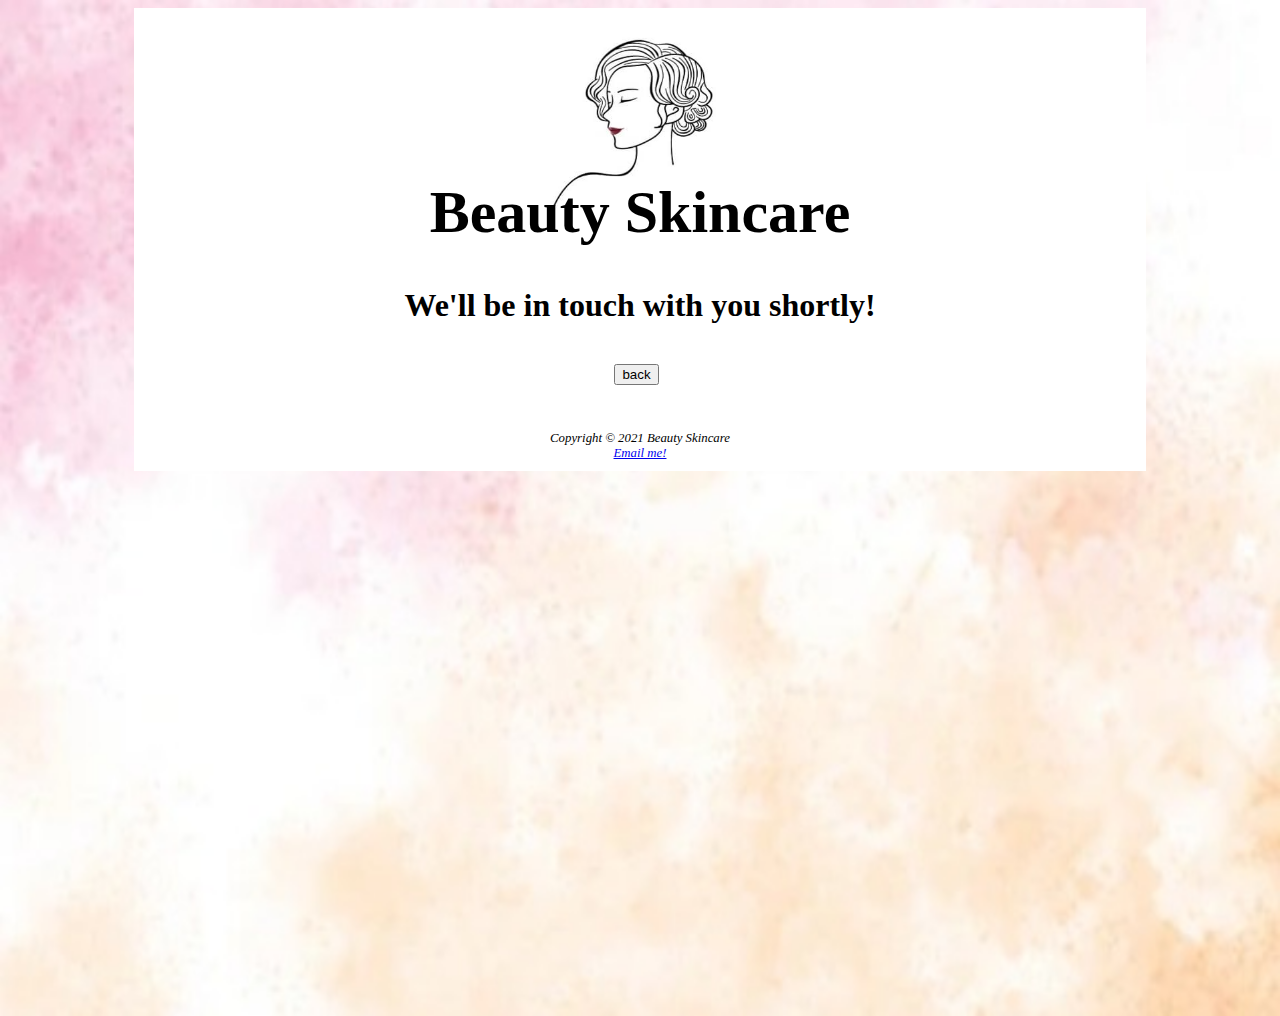
<file: submit.html>
<!DOCTYPE html>
<html>
    <head>
        <meta charset="UTF-8">
        <title>F.A.Q Submission | Beauty Skincare</title>
        <link rel="stylesheet" href="assignment.css">
    </head>

    <style>
        .back{
            margin-left: 36em;
        }

        h1{
            text-align: center;
        }

        body{
            height: 1000px;
        }
    </style>
     
    <body>
        <div id="wrapper">
            <header>
                <a href="index.html"><h1>Beauty Skincare</h1></a>
            </header>

            <br>
            
            <h1>We'll be in touch with you shortly!</h1>

            <br>

            <a href="form.html">
                <button class="back">back</button>
            </a>

            <br><br><br>

            <footer>
                Copyright © 2021 Beauty Skincare
                <br>
                <a href="mailto:tehpy-pp21@student.tarc.edu.my">Email me!</a>
            </footer>

        </div>
           
    </body>
    
</html>
</file>
<file: assignment.css>
body{
    font-family: serif;
    background-image: url(images/background.jpg);
    background-repeat: no-repeat;
    background-size: 100% 100%;
}

header{
    background-color: white;
    height: 110px;
    text-align: center;
    padding-top: 130px;
    font-size: 30px;
    background-image: url(/images/header.jpeg);
    background-repeat: no-repeat;
    background-size: 260px 240px;
    background-position: center /*bottom 30px right 50px*/;
}

header a{
    text-decoration: none;
    color: black;
}

nav{
    text-align: center;
    font-weight: bold;
    font-size: 20px;
    font-family: initial;
    padding-bottom: 30px;
    padding-top: 5px;
}

footer{
    background-color: white;
    font-size: 0.8em;
    font-style: italic;
    text-align: center;
    padding-top: 10px;
    padding-bottom: 10px;
    /*
    border-top: 2px solid #201E45 ;
    border-bottom: 2px solid #201E45;
    */
}

#wrapper{
    width: 80%;
    margin-left: auto;
    margin-right: auto;
    background-color: white;
    min-width: 900px;
    max-width: 1300px;
}

nav a{
    text-decoration: none;
    color: black;
    padding: 5px;
}

h2{
    font-size: 30px;
    padding-left: 3%;
    padding-right: 3%;
}

h3, p{
    padding-left: 3%;
    padding-right: 3%;
    font-family: inherit;
    font-size: 20px;
}

table{
    padding-top: 2%;
    font-size: 18px;
    font-family: serif;
    width: auto;
    margin: auto;
}

tr, th, td{
    border: 1px solid lightgray;
}

th{
    background-color:lightgrey;
}

th, td{
    padding-left: 2%;
    padding-right: 2%;
}

ul{
    overflow: hidden;
    margin: auto;
    font-size: 20px;
}

nav{
    text-align: center;
}

nav li{
    display: inline;
}

li a, .dropbtn{
    display: inline-block;
    color: black;
    text-align: center;
    padding: 14px 16px;
    text-decoration: none;
}

.dropdown:hover .dropbtn{
    background-color:lightpink;
}

li.dropdown{
   display: inline-block;
}

.dropdown-content{
   display: none;
   position: absolute;
   background-color: #f9f9f9;
   min-width: 160px;
   box-shadow: 0px 8px 16px 0px rgba(0,0,0,0.2);
   z-index: 1;
}

.dropdown-content a{
   color: black;
   padding: 12px 16px;
   text-decoration: none;
   display: block;
   text-align: left;
}

.dropdown-content a:hover {background-color: #f1f1f1;}

.dropdown:hover .dropdown-content{
   display: block;
}


@media only screen and (max-width:1024px){
    body{
        background-image: none;
        margin: 0;
    }

    #wrapper{
        width: auto;
        min-width: 0;
        margin: 0;
        padding: 0;
        box-shadow: none;
    }

    nav ul{
        margin: 0;
    }

    main{
        margin: 0;
        font-size: 90%;
    }
}

/*
@media only screen and (max-width:768px){
    header{
        background-color: black;
        background-image: none;
        background-size: 0;
        padding-top: 20px;
        font-size: 20px;
        border-bottom: none;
    }

    h1{
        color: white;
    }
    
    nav{
        margin: 0;
        padding-bottom: 0;
        padding-top: 5px;
    }
    
    nav a{
        display: block;
        font-size: 13px;
        padding: 0%;
    }

    h2{
        padding-top: 20px;
    }

    iframe{
        height: 200px;
        width: 300px;
    }

}
*/
</file>
